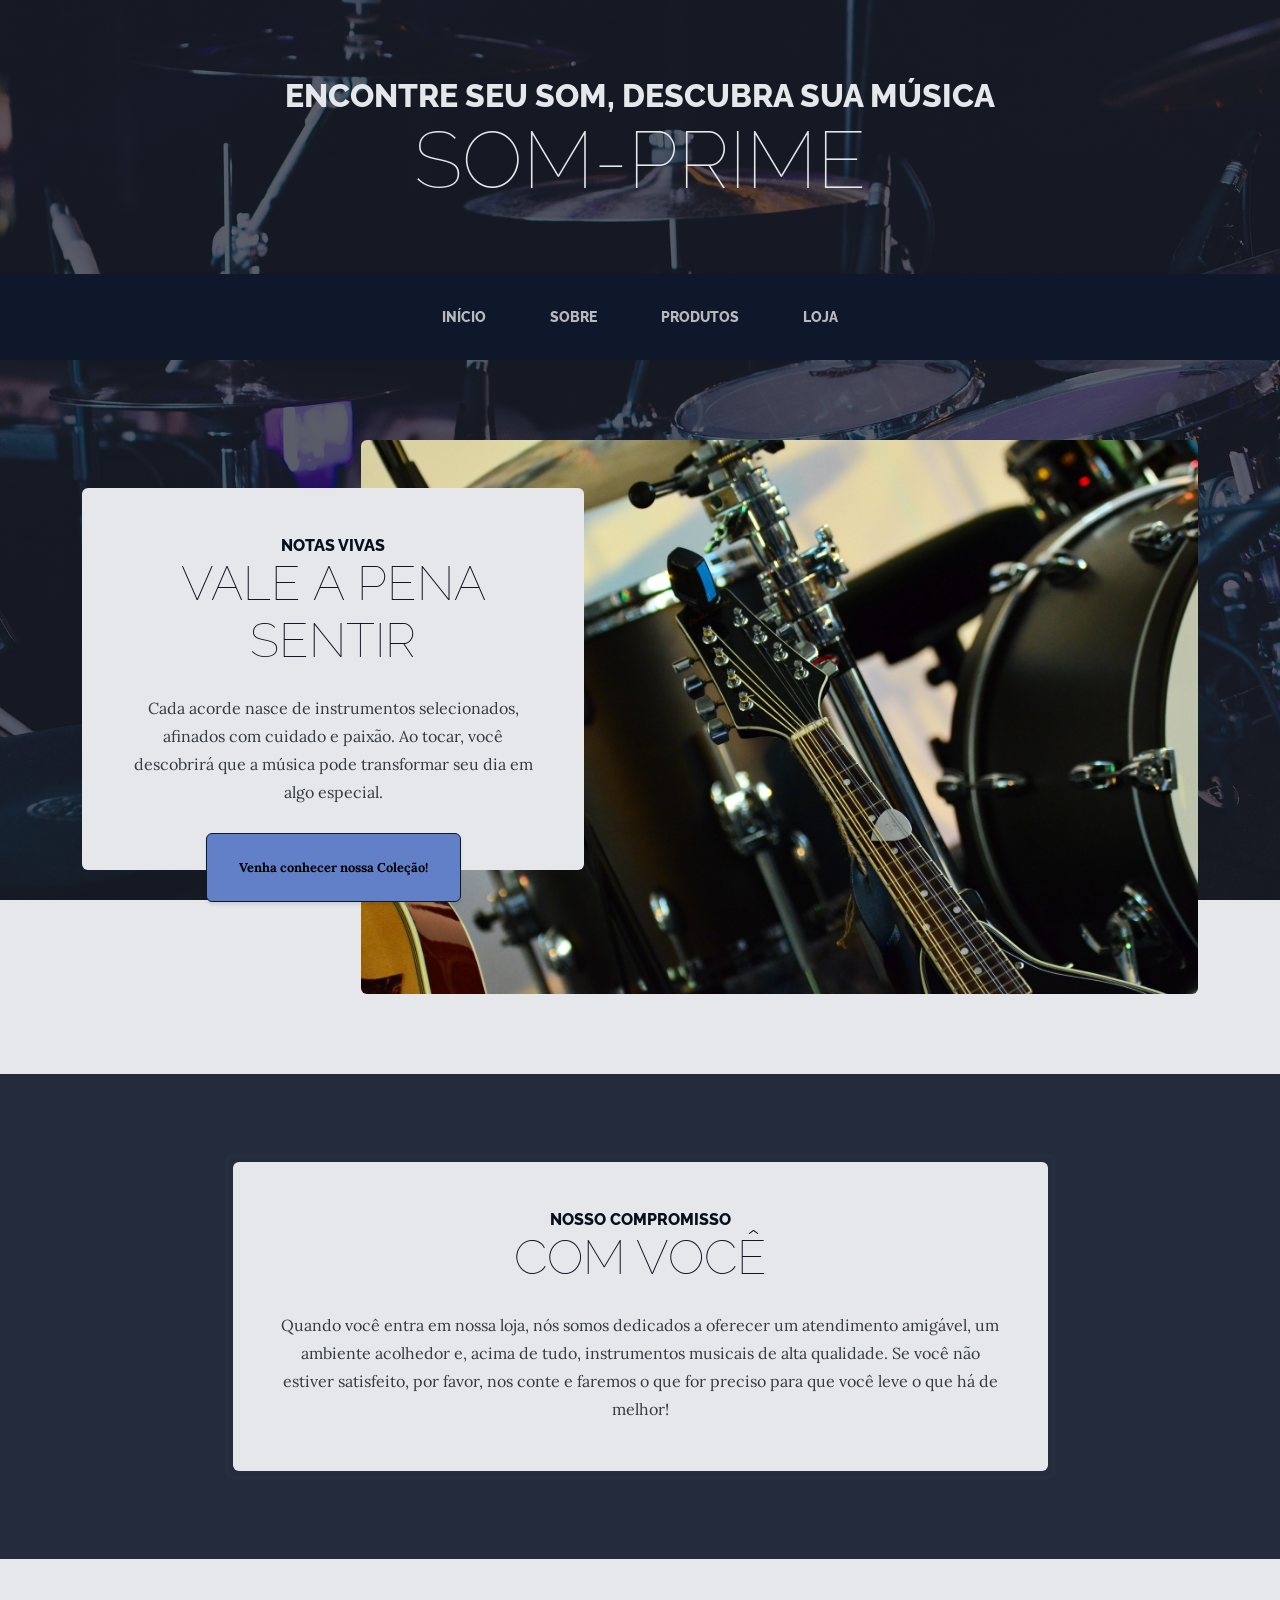
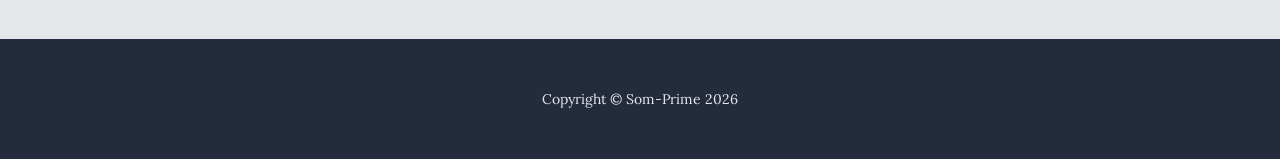
<file: index.html>
<!DOCTYPE html>
<html lang="pt-br">

<head>
    <meta charset="utf-8" />
    <meta name="viewport" content="width=device-width, initial-scale=1, shrink-to-fit=no" />
    <meta name="description"
        content="Encontre seu som na Som-Prime. Oferecemos instrumentos musicais de alta qualidade selecionados com cuidado e paixão para transformar sua música." />
    <meta name="author" content="Som-Prime" />

    <title>Som-Prime</title>
    <link rel="icon" type="image/x-icon" href="assets/favicon.ico" />

    <link
        href="https://fonts.googleapis.com/css?family=Raleway:100,100i,200,200i,300,300i,400,400i,500,500i,600,600i,700,700i,800,800i,900,900i"
        rel="stylesheet" />
    <link href="https://fonts.googleapis.com/css?family=Lora:400,400i,700,700i" rel="stylesheet" />
    <link href="css/styles.css" rel="stylesheet" />
</head>

<body>
    <header>
        <h1 class="site-heading text-center text-faded d-none d-lg-block">
            <span class="site-heading-upper text-primary mb-3">Encontre seu som, descubra sua música</span>
            <span class="site-heading-lower">Som-Prime</span>
        </h1>
    </header>
    <!-- Navigation-->
    <nav class="navbar navbar-expand-lg navbar-dark py-lg-4" id="mainNav">
        <div class="container">
            <a class="navbar-brand text-uppercase fw-bold d-lg-none" href="index.html">Som-Prime</a>
            <button class="navbar-toggler" type="button" data-bs-toggle="collapse"
                data-bs-target="#navbarSupportedContent" aria-controls="navbarSupportedContent" aria-expanded="false"
                aria-label="Toggle navigation"><span class="navbar-toggler-icon"></span></button>
            <div class="collapse navbar-collapse" id="navbarSupportedContent">
                <ul class="navbar-nav mx-auto">
                    <li class="nav-item px-lg-4"><a class="nav-link text-uppercase" href="index.html">Início</a></li>
                    <li class="nav-item px-lg-4"><a class="nav-link text-uppercase" href="about.html">Sobre</a></li>
                    <li class="nav-item px-lg-4"><a class="nav-link text-uppercase" href="products.html">Produtos</a>
                    </li>
                    <li class="nav-item px-lg-4"><a class="nav-link text-uppercase" href="store.html">Loja</a></li>
                </ul>
            </div>
        </div>
    </nav>
    <main>
        <section class="page-section clearfix">
            <div class="container">
                <div class="intro">
                    <img class="intro-img img-fluid mb-3 mb-lg-0 rounded" src="assets/img/intro.jpg" alt="..." />
                    <div class="intro-text left-0 text-center bg-faded p-5 rounded">
                        <h2 class="section-heading mb-4">
                            <span class="section-heading-upper">Notas Vivas</span>
                            <span class="section-heading-lower">Vale a Pena Sentir</span>
                        </h2>
                        <p class="mb-3">Cada acorde nasce de instrumentos selecionados, afinados com cuidado e paixão.
                            Ao tocar, você descobrirá que a música pode transformar seu dia em algo especial.</p>
                        <div class="intro-button mx-auto"><a class="btn btn-primary btn-xl" href="products.html">Venha
                                conhecer nossa Coleção!</a></div>
                    </div>
                </div>
            </div>
        </section>
        <section class="page-section cta">
            <div class="container">
                <div class="row">
                    <div class="col-xl-9 mx-auto">
                        <div class="cta-inner bg-faded text-center rounded">
                            <h2 class="section-heading mb-4">
                                <span class="section-heading-upper">Nosso Compromisso</span>
                                <span class="section-heading-lower">Com Você</span>
                            </h2>
                            <p class="mb-0">Quando você entra em nossa loja, nós somos dedicados a oferecer um
                                atendimento amigável, um ambiente acolhedor e, acima de tudo, instrumentos musicais de
                                alta qualidade. Se você não estiver satisfeito, por favor, nos conte e faremos o que for
                                preciso para que você leve o que há de melhor!</p>
                        </div>
                    </div>
                </div>
            </div>
        </section>
    </main>
    <footer class="footer text-faded text-center py-5">
        <div class="container">
            <p class="m-0 small">Copyright &copy; Som-Prime 2026</p>
        </div>
    </footer>
    <!-- Bootstrap core JS-->
    <script src="https://cdn.jsdelivr.net/npm/bootstrap@5.2.3/dist/js/bootstrap.bundle.min.js"></script>
    <!-- Core theme JS-->
    <script src="js/scripts.js"></script>
</body>

</html>
</file>
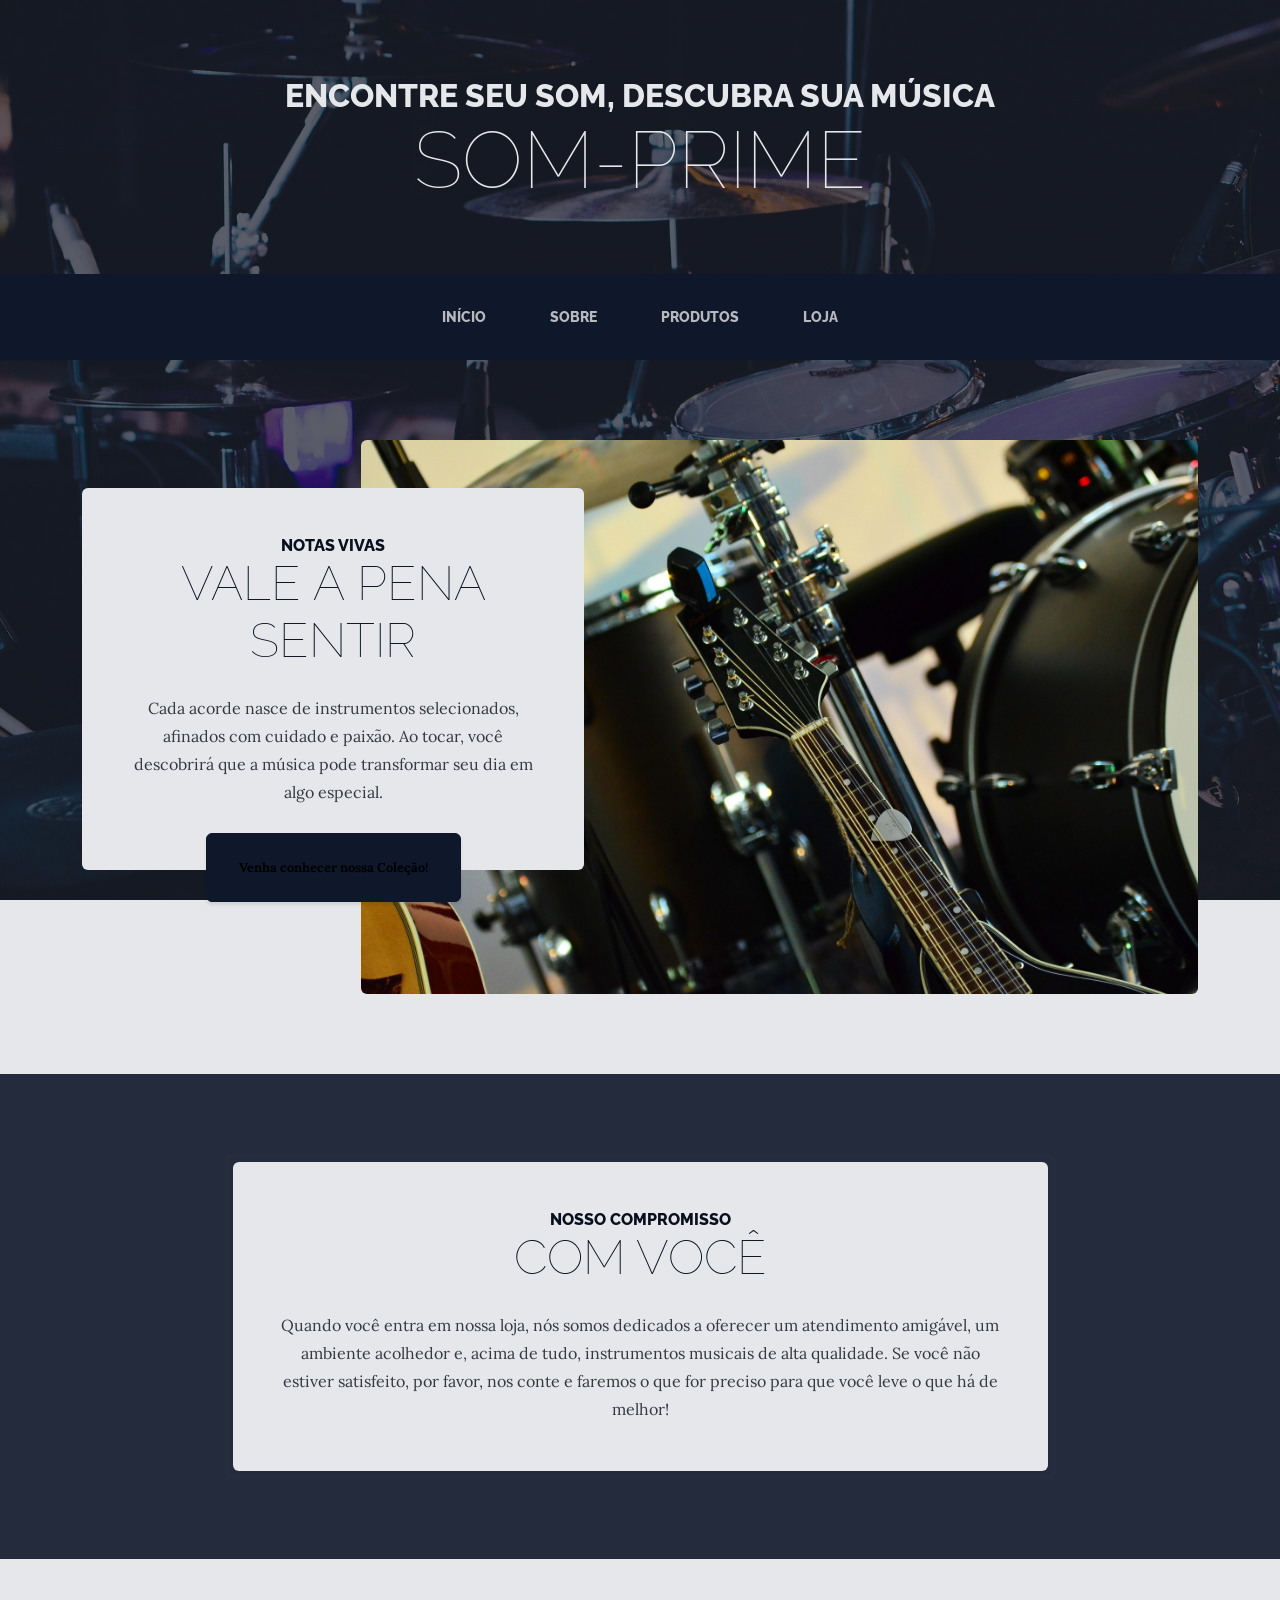
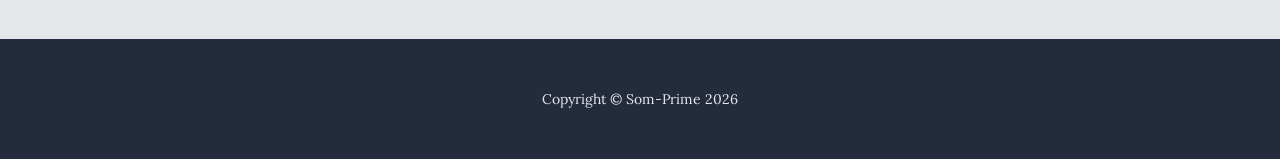
<file: loja instrumentos/startbootstrap-business-casual-gh-pages (1)/startbootstrap-business-casual-gh-pages/index.html>
<!DOCTYPE html>
<html lang="en">
    <head>
        <meta charset="utf-8" />
        <meta name="viewport" content="width=device-width, initial-scale=1, shrink-to-fit=no" />
        <meta name="description" content="" />
        <meta name="author" content="" />
        <title>Som-Prime</title>
        <link rel="icon" type="image/x-icon" href="assets/favicon.ico" />
        <!-- Google fonts-->
        <link href="https://fonts.googleapis.com/css?family=Raleway:100,100i,200,200i,300,300i,400,400i,500,500i,600,600i,700,700i,800,800i,900,900i" rel="stylesheet" />
        <link href="https://fonts.googleapis.com/css?family=Lora:400,400i,700,700i" rel="stylesheet" />
        <!-- Core theme CSS (includes Bootstrap)-->
        <link href="css/styles.css" rel="stylesheet" />
    </head>
    <body>
        <header>
            <h1 class="site-heading text-center text-faded d-none d-lg-block">
                <span class="site-heading-upper text-primary mb-3">Encontre seu som, descubra sua música</span>
                <span class="site-heading-lower">Som-Prime</span>
            </h1>
        </header>
        <!-- Navigation-->
        <nav class="navbar navbar-expand-lg navbar-dark py-lg-4" id="mainNav">
            <div class="container">
                <a class="navbar-brand text-uppercase fw-bold d-lg-none" href="index.html">Som-Prime</a>
                <button class="navbar-toggler" type="button" data-bs-toggle="collapse" data-bs-target="#navbarSupportedContent" aria-controls="navbarSupportedContent" aria-expanded="false" aria-label="Toggle navigation"><span class="navbar-toggler-icon"></span></button>
                <div class="collapse navbar-collapse" id="navbarSupportedContent">
                    <ul class="navbar-nav mx-auto">
                        <li class="nav-item px-lg-4"><a class="nav-link text-uppercase" href="index.html">Início</a></li>
                        <li class="nav-item px-lg-4"><a class="nav-link text-uppercase" href="about.html">Sobre</a></li>
                        <li class="nav-item px-lg-4"><a class="nav-link text-uppercase" href="products.html">Produtos</a></li>
                        <li class="nav-item px-lg-4"><a class="nav-link text-uppercase" href="store.html">Loja</a></li>
                    </ul>
                </div>
            </div>
        </nav>
        <section class="page-section clearfix">
            <div class="container">
                <div class="intro">
                    <img class="intro-img img-fluid mb-3 mb-lg-0 rounded" src="assets/img/intro.jpg" alt="..." />
                    <div class="intro-text left-0 text-center bg-faded p-5 rounded">
                        <h2 class="section-heading mb-4">
                            <span class="section-heading-upper">Notas Vivas</span>
                            <span class="section-heading-lower">Vale a Pena Sentir</span>
                        </h2>
                        <p class="mb-3">Cada acorde nasce de instrumentos selecionados, afinados com cuidado e paixão. Ao tocar, você descobrirá que a música pode transformar seu dia em algo especial.</p>
                        <div class="intro-button mx-auto"><a class="btn btn-primary btn-xl" href="products.html">Venha conhecer nossa Coleção!</a></div>
                    </div>
                </div>
            </div>
        </section>
        <section class="page-section cta">
            <div class="container">
                <div class="row">
                    <div class="col-xl-9 mx-auto">
                        <div class="cta-inner bg-faded text-center rounded">
                            <h2 class="section-heading mb-4">
                                <span class="section-heading-upper">Nosso Compromisso</span>
                                <span class="section-heading-lower">Com Você</span>
                            </h2>
                            <p class="mb-0">Quando você entra em nossa loja, nós somos dedicados a oferecer um atendimento amigável, um ambiente acolhedor e, acima de tudo, instrumentos musicais de alta qualidade. Se você não estiver satisfeito, por favor, nos conte e faremos o que for preciso para que você leve o que há de melhor!</p>
                        </div>
                    </div>
                </div>
            </div>
        </section>
        <footer class="footer text-faded text-center py-5">
            <div class="container"><p class="m-0 small">Copyright &copy; Som-Prime 2026</p></div>
        </footer>
        <!-- Bootstrap core JS-->
        <script src="https://cdn.jsdelivr.net/npm/bootstrap@5.2.3/dist/js/bootstrap.bundle.min.js"></script>
        <!-- Core theme JS-->
        <script src="js/scripts.js"></script>
    </body>
</html>
</file>
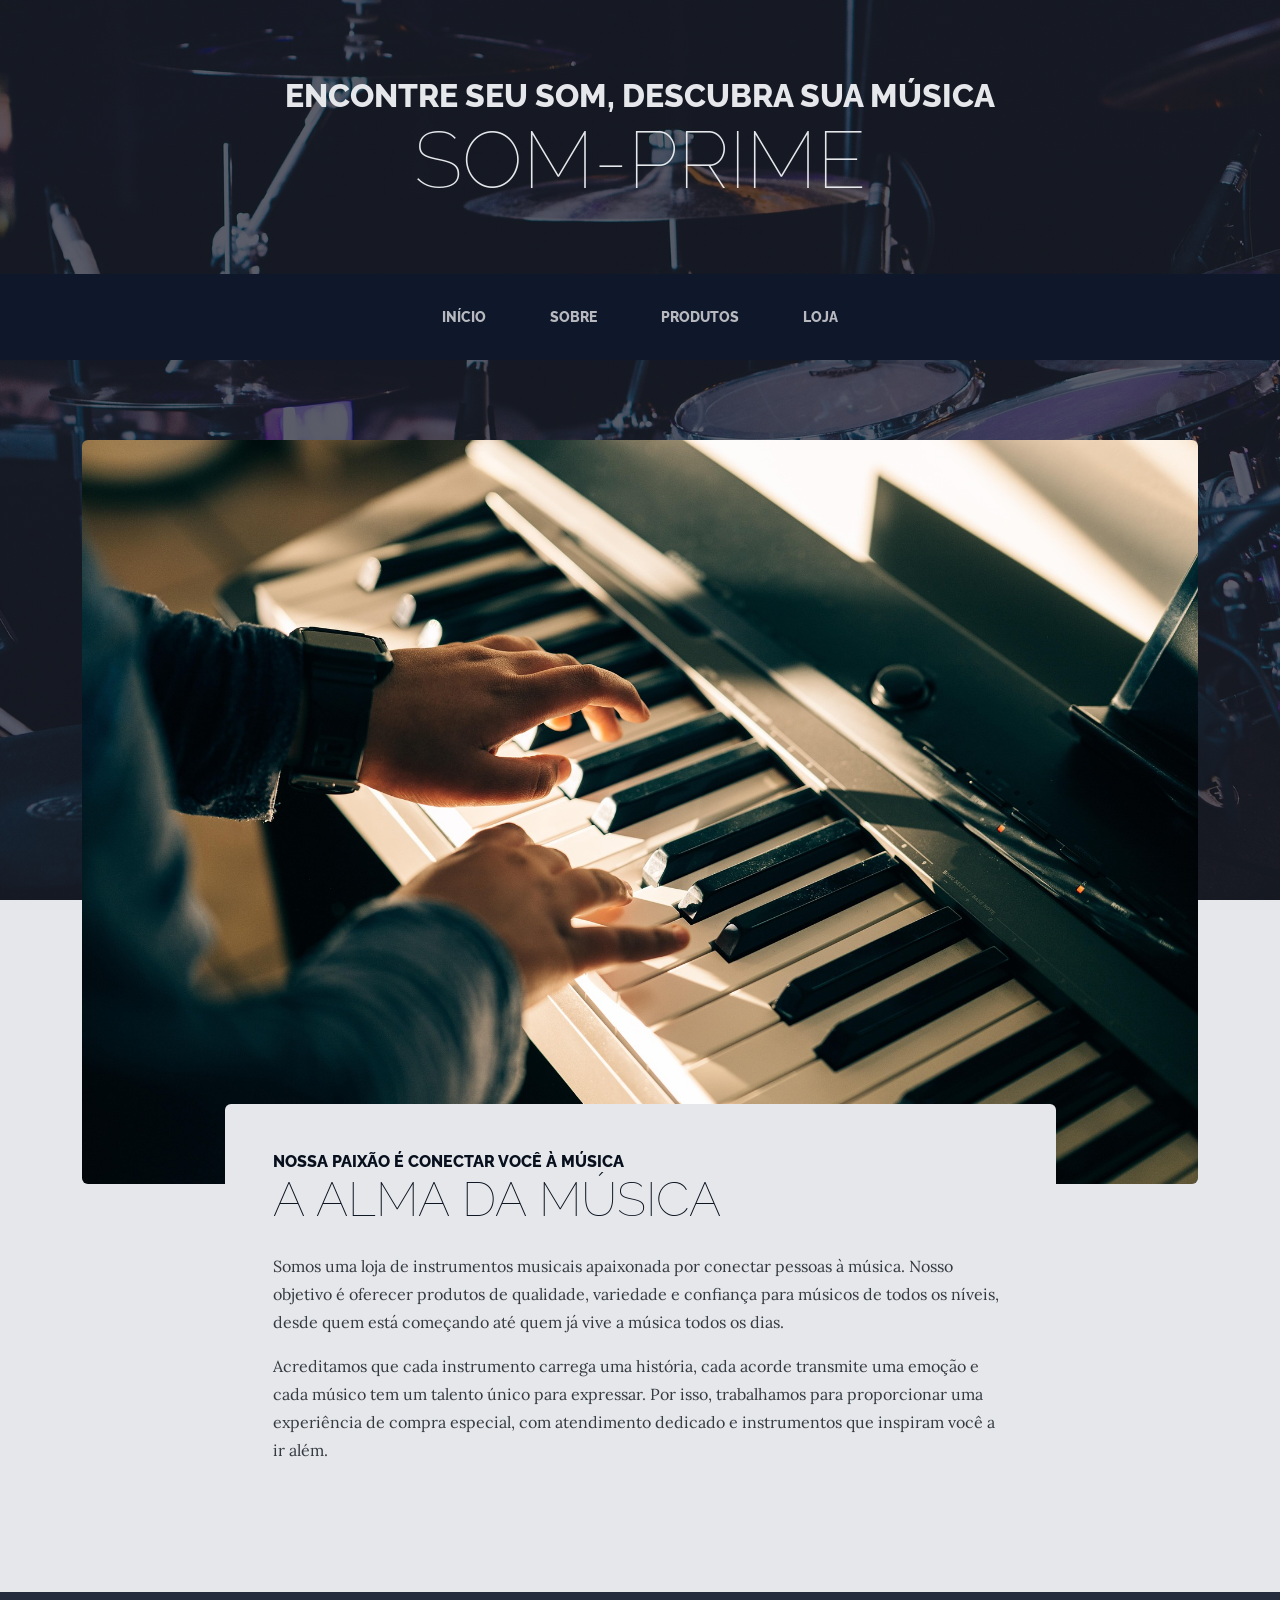
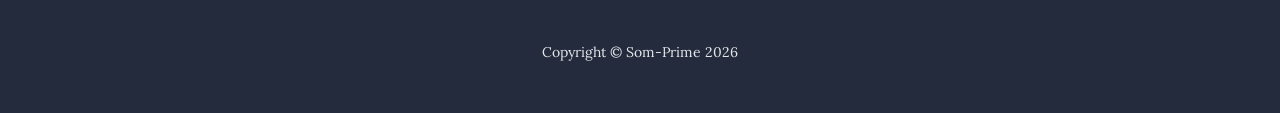
<file: about.html>
<!DOCTYPE html>
<html lang="en">

<head>
    <meta charset="utf-8" />
    <meta name="viewport" content="width=device-width, initial-scale=1, shrink-to-fit=no" />
    <meta name="description" content="Conheça a Som-Prime, uma loja de instrumentos musicais apaixonada por conectar pessoas à música. Oferecemos produtos de qualidade para músicos de todos os níveis." />
    <meta name="author" content="" />
    <title>Sobre.Som-Prime</title>
    <link rel="icon" type="image/x-icon" href="assets/favicon.ico" />
    <!-- Google fonts-->
    <link
        href="https://fonts.googleapis.com/css?family=Raleway:100,100i,200,200i,300,300i,400,400i,500,500i,600,600i,700,700i,800,800i,900,900i"
        rel="stylesheet" />
    <link href="https://fonts.googleapis.com/css?family=Lora:400,400i,700,700i" rel="stylesheet" />
    <!-- Core theme CSS (includes Bootstrap)-->
    <link href="css/styles.css" rel="stylesheet" />
</head>

<body>
    <header>
        <h1 class="site-heading text-center text-faded d-none d-lg-block">
            <span class="site-heading-upper text-primary mb-3">Encontre seu som, descubra sua música</span>
            <span class="site-heading-lower">Som-Prime</span>
        </h1>
    </header>
    <!-- Navigation-->
    <nav class="navbar navbar-expand-lg navbar-dark py-lg-4" id="mainNav">
        <div class="container">
            <a class="navbar-brand text-uppercase fw-bold d-lg-none" href="index.html">Som-Prime</a>
            <button class="navbar-toggler" type="button" data-bs-toggle="collapse"
                data-bs-target="#navbarSupportedContent" aria-controls="navbarSupportedContent" aria-expanded="false"
                aria-label="Toggle navigation"><span class="navbar-toggler-icon"></span></button>
            <div class="collapse navbar-collapse" id="navbarSupportedContent">
                <ul class="navbar-nav mx-auto">
                    <li class="nav-item px-lg-4"><a class="nav-link text-uppercase" href="index.html">Início</a></li>
                    <li class="nav-item px-lg-4"><a class="nav-link text-uppercase" href="about.html">Sobre</a></li>
                    <li class="nav-item px-lg-4"><a class="nav-link text-uppercase" href="products.html">Produtos</a>
                    </li>
                    <li class="nav-item px-lg-4"><a class="nav-link text-uppercase" href="store.html">Loja</a></li>
                </ul>
            </div>
        </div>
    </nav>
    <main>
        <section class="page-section about-heading">
            <div class="container">
                <img class="img-fluid rounded about-heading-img mb-3 mb-lg-0" src="assets/img/about.jpg" alt="..." />
                <div class="about-heading-content">
                    <div class="row">
                        <div class="col-xl-9 col-lg-10 mx-auto">
                            <div class="bg-faded rounded p-5">
                                <h2 class="section-heading mb-4">
                                    <span class="section-heading-upper">Nossa paixão é conectar você à Música</span>
                                    <span class="section-heading-lower">A Alma da Música</span>
                                </h2>
                                <p>Somos uma loja de instrumentos musicais apaixonada por conectar pessoas à música. Nosso
                                    objetivo é oferecer produtos de qualidade, variedade e confiança para músicos de todos
                                    os níveis, desde quem está começando até quem já vive a música todos os dias.</p>
                                <p class="mb-0">
                                    Acreditamos que cada instrumento carrega uma história, cada acorde transmite uma emoção
                                    e cada músico tem um talento único para expressar. Por isso, trabalhamos para
                                    proporcionar uma experiência de compra especial, com atendimento dedicado e instrumentos
                                    que inspiram você a ir além.
                                </p>
                            </div>
                        </div>
                    </div>
                </div>
            </div>
        </section>
    </main>
    <footer class="footer text-faded text-center py-5">
        <div class="container">
            <p class="m-0 small">Copyright &copy; Som-Prime 2026</p>
        </div>
    </footer>
    <!-- Bootstrap core JS-->
    <script src="https://cdn.jsdelivr.net/npm/bootstrap@5.2.3/dist/js/bootstrap.bundle.min.js"></script>
    <!-- Core theme JS-->
    <script src="js/scripts.js"></script>
</body>

</html>
</file>
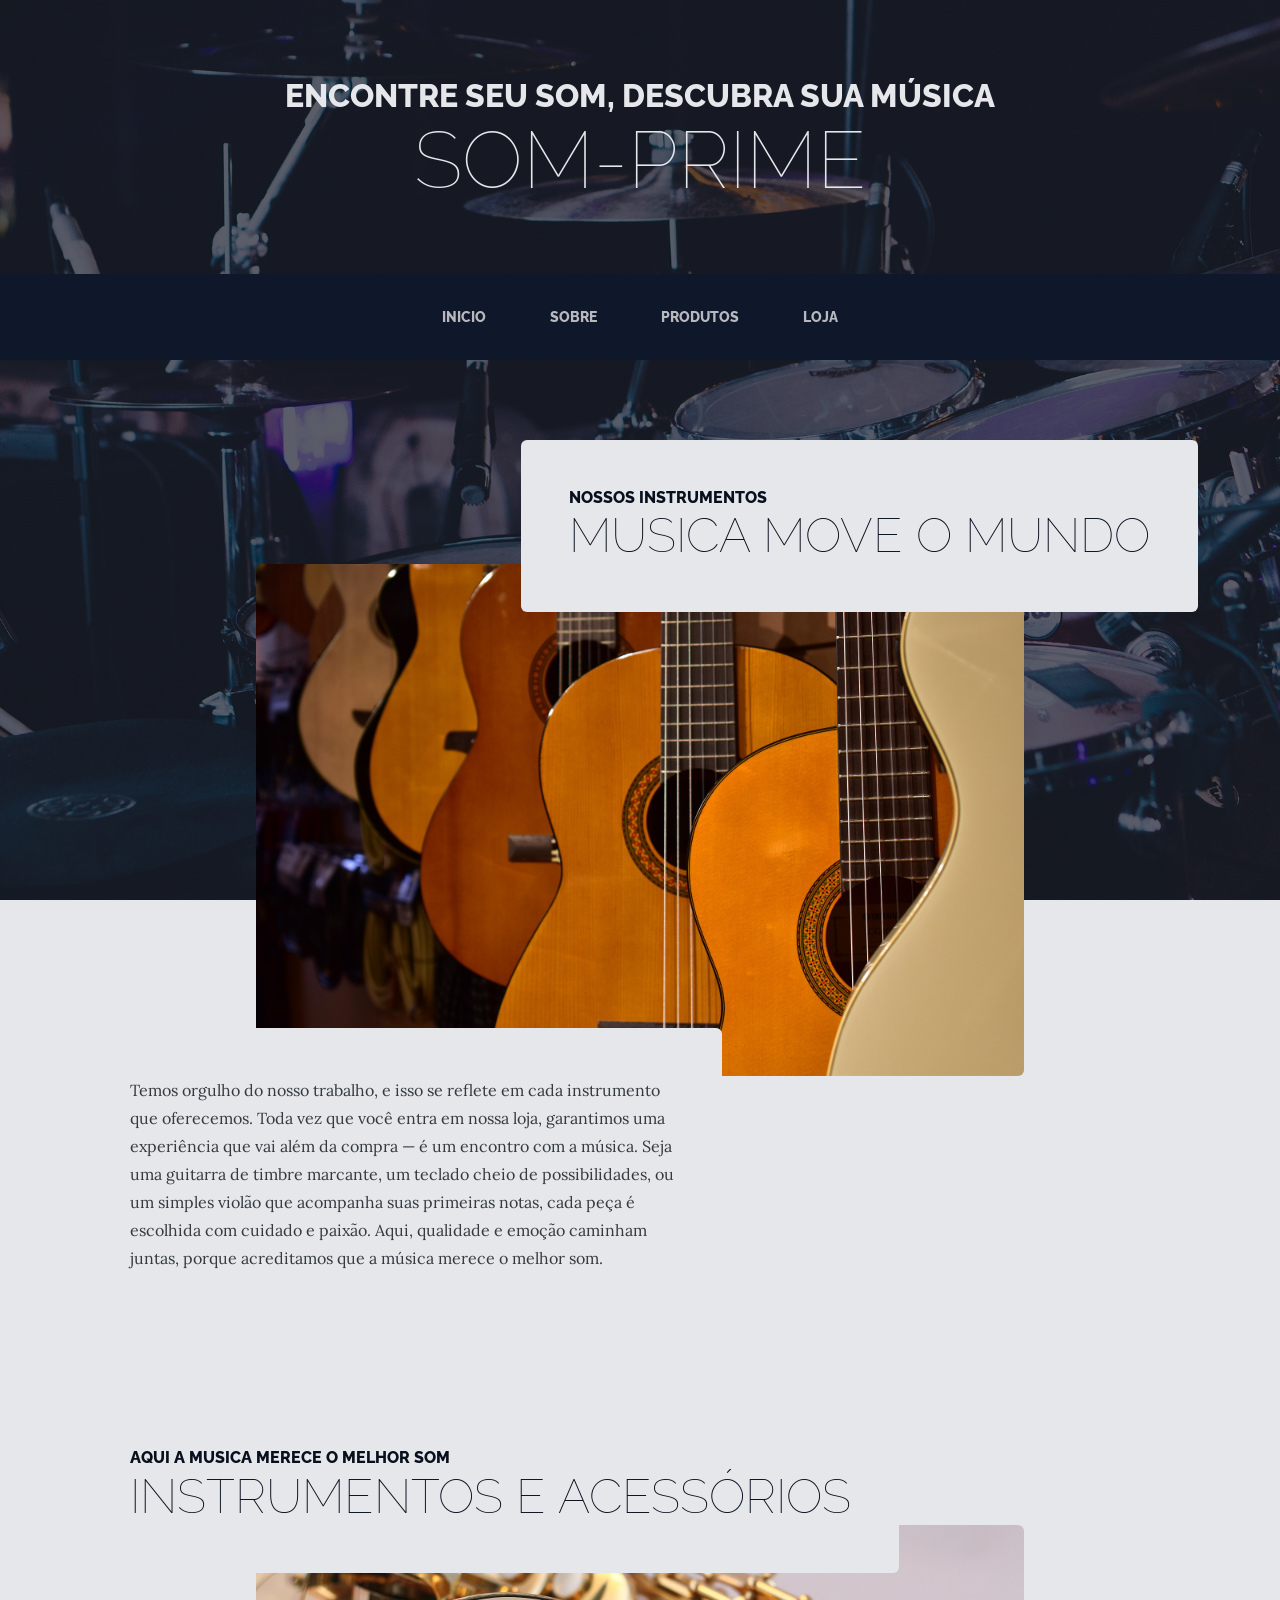
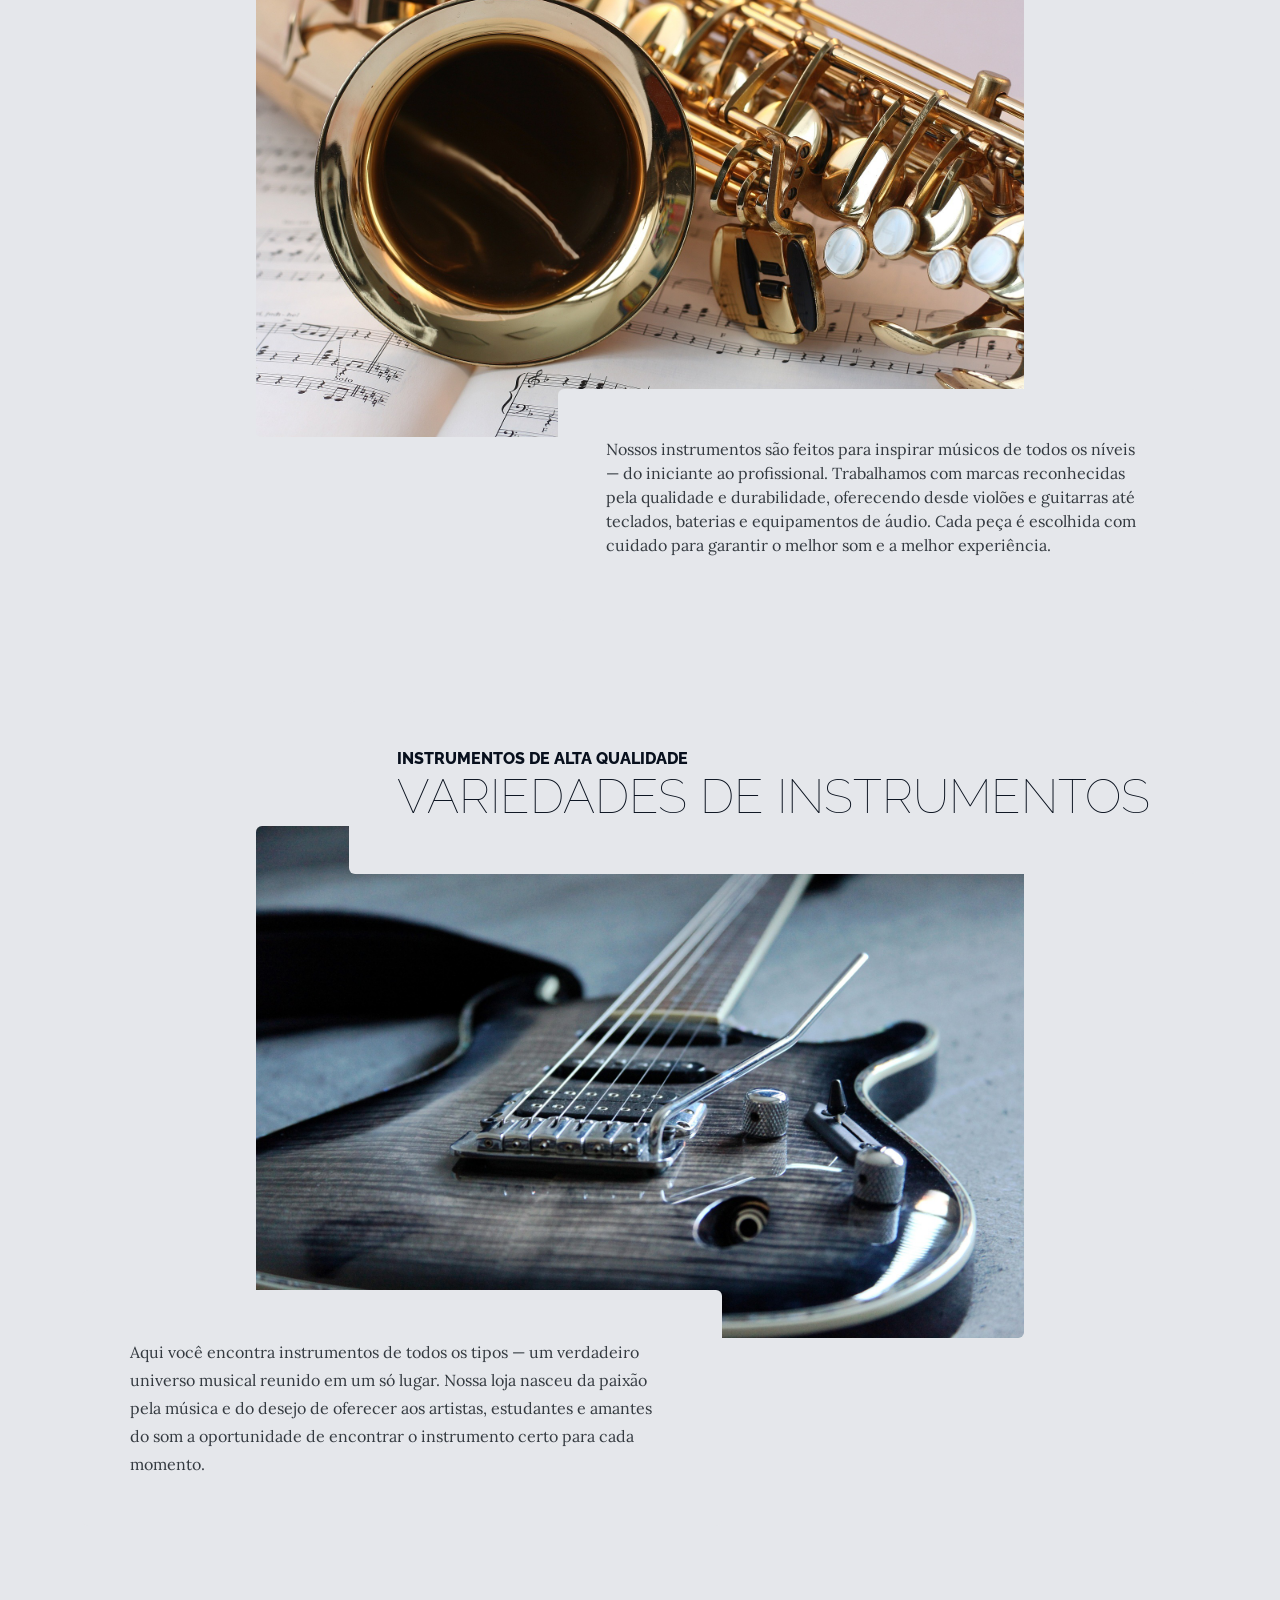
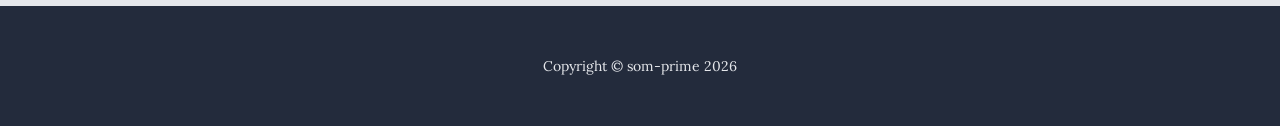
<file: products.html>
<!DOCTYPE html>
<html lang="en">
    <head>
        <meta charset="utf-8" />
        <meta name="viewport" content="width=device-width, initial-scale=1, shrink-to-fit=no" />
        <meta name="description" content="melhor loja de som do mundo" />
        <meta name="author" content="" />
        <title>som-prime</title>
        <link rel="icon" type="image/x-icon" href="assets/favicon.ico" />
        <!-- Google fonts-->
        <link href="https://fonts.googleapis.com/css?family=Raleway:100,100i,200,200i,300,300i,400,400i,500,500i,600,600i,700,700i,800,800i,900,900i" rel="stylesheet" />
        <link href="https://fonts.googleapis.com/css?family=Lora:400,400i,700,700i" rel="stylesheet" />
        <!-- Core theme CSS (includes Bootstrap)-->
        <link href="css/styles.css" rel="stylesheet" />
    </head>
    <body>
        <header>
            <h1 class="site-heading text-center text-faded d-none d-lg-block">
                <span class="site-heading-upper text-primary mb-3">Encontre seu som, descubra sua música</span>
                <span class="site-heading-lower">som-prime</span>
            </h1>
        </header>
        <!-- Navigation-->
        <nav class="navbar navbar-expand-lg navbar-dark py-lg-4" id="mainNav">
            <div class="container">
                <a class="navbar-brand text-uppercase fw-bold d-lg-none" href="index.html">som-prime</a>
                <button class="navbar-toggler" type="button" data-bs-toggle="collapse" data-bs-target="#navbarSupportedContent" aria-controls="navbarSupportedContent" aria-expanded="false" aria-label="Toggle navigation"><span class="navbar-toggler-icon"></span></button>
                <div class="collapse navbar-collapse" id="navbarSupportedContent">
                    <ul class="navbar-nav mx-auto">
                        <li class="nav-item px-lg-4"><a class="nav-link text-uppercase" href="index.html">inicio</a></li>
                        <li class="nav-item px-lg-4"><a class="nav-link text-uppercase" href="about.html">Sobre</a></li>
                        <li class="nav-item px-lg-4"><a class="nav-link text-uppercase" href="products.html">Produtos</a></li>
                        <li class="nav-item px-lg-4"><a class="nav-link text-uppercase" href="store.html">Loja</a></li>
                    </ul>
                </div>
            </div>
        </nav>
        <main>
        <section class="page-section">
            <div class="container">
                <div class="product-item">
                    <div class="product-item-title d-flex">
                        <div class="bg-faded p-5 d-flex ms-auto rounded">
                            <h2 class="section-heading mb-0">
                                <span class="section-heading-upper">nossos instrumentos</span>
                                <span class="section-heading-lower">musica move o mundo</span>
                            </h2>
                        </div>
                    </div>
                    <img class="product-item-img mx-auto d-flex rounded img-fluid mb-3 mb-lg-0" src="assets/img/products-01.jpg" alt="..." />
                    <div class="product-item-description d-flex me-auto">
                        <div class="bg-faded p-5 rounded"><p class="mb-0">Temos orgulho do nosso trabalho, e isso se reflete em cada instrumento que oferecemos.
Toda vez que você entra em nossa loja, garantimos uma experiência que vai além da compra — é um encontro com a música.
Seja uma guitarra de timbre marcante, um teclado cheio de possibilidades, ou um simples violão que acompanha suas primeiras notas, cada peça é escolhida com cuidado e paixão.
Aqui, qualidade e emoção caminham juntas, porque acreditamos que a música merece o melhor som.
                </div>
            </div>
        </section>
        <section class="page-section">
            <div class="container">
                <div class="product-item">
                    <div class="product-item-title d-flex">
                        <div class="bg-faded p-5 d-flex me-auto rounded">
                            <h2 class="section-heading mb-0">
                                <span class="section-heading-upper">aqui a musica merece o melhor som</span>
                                <span class="section-heading-lower">instrumentos e acessórios</span>
                            </h2>
                        </div>
                    </div>
                    <img class="product-item-img mx-auto d-flex rounded img-fluid mb-3 mb-lg-0" src="assets/img/products-02.jpg" alt="..." />
                    <div class="product-item-description d-flex ms-auto">
                        <div class="bg-faded p-5 rounded"><p class="mb-0"></p>Nossos instrumentos são feitos para inspirar músicos de todos os níveis — do iniciante ao profissional. Trabalhamos com marcas reconhecidas pela qualidade e durabilidade, oferecendo desde violões e guitarras até teclados, baterias e equipamentos de áudio. Cada peça é escolhida com cuidado para garantir o melhor som e a melhor experiência.</p></div>
                    </div>
                </div>
            </div>
        </section>
        <main>
        <section class="page-section">
            <div class="container">
                <div class="product-item">
                    <div class="product-item-title d-flex">
                        <div class="bg-faded p-5 d-flex ms-auto rounded">
                            <h2 class="section-heading mb-0">
                                <span class="section-heading-upper">instrumentos de alta qualidade</span>
                                <span class="section-heading-lower">variedades de instrumentos</span>
                            </h2>
                        </div>
                    </div>
                    <img class="product-item-img mx-auto d-flex rounded img-fluid mb-3 mb-lg-0" src="assets/img/products-03.jpg" alt="..." />
                    <div class="product-item-description d-flex me-auto">
                        <div class="bg-faded p-5 rounded"><p class="mb-0">Aqui você encontra instrumentos de todos os tipos — um verdadeiro universo musical reunido em um só lugar. Nossa loja nasceu da paixão pela música e do desejo de oferecer aos artistas, estudantes e amantes do som a oportunidade de encontrar o instrumento certo para cada momento.
                </div>
            </div>
        </section>
        <footer class="footer text-faded text-center py-5">
            <div class="container"><p class="m-0 small">Copyright &copy; som-prime 2026</p></div>
        </footer>
        <!-- Bootstrap core JS-->
        <script src="https://cdn.jsdelivr.net/npm/bootstrap@5.2.3/dist/js/bootstrap.bundle.min.js"></script>
        <!-- Core theme JS-->
        <script src="js/scripts.js"></script>
    </body>
</html>
</file>
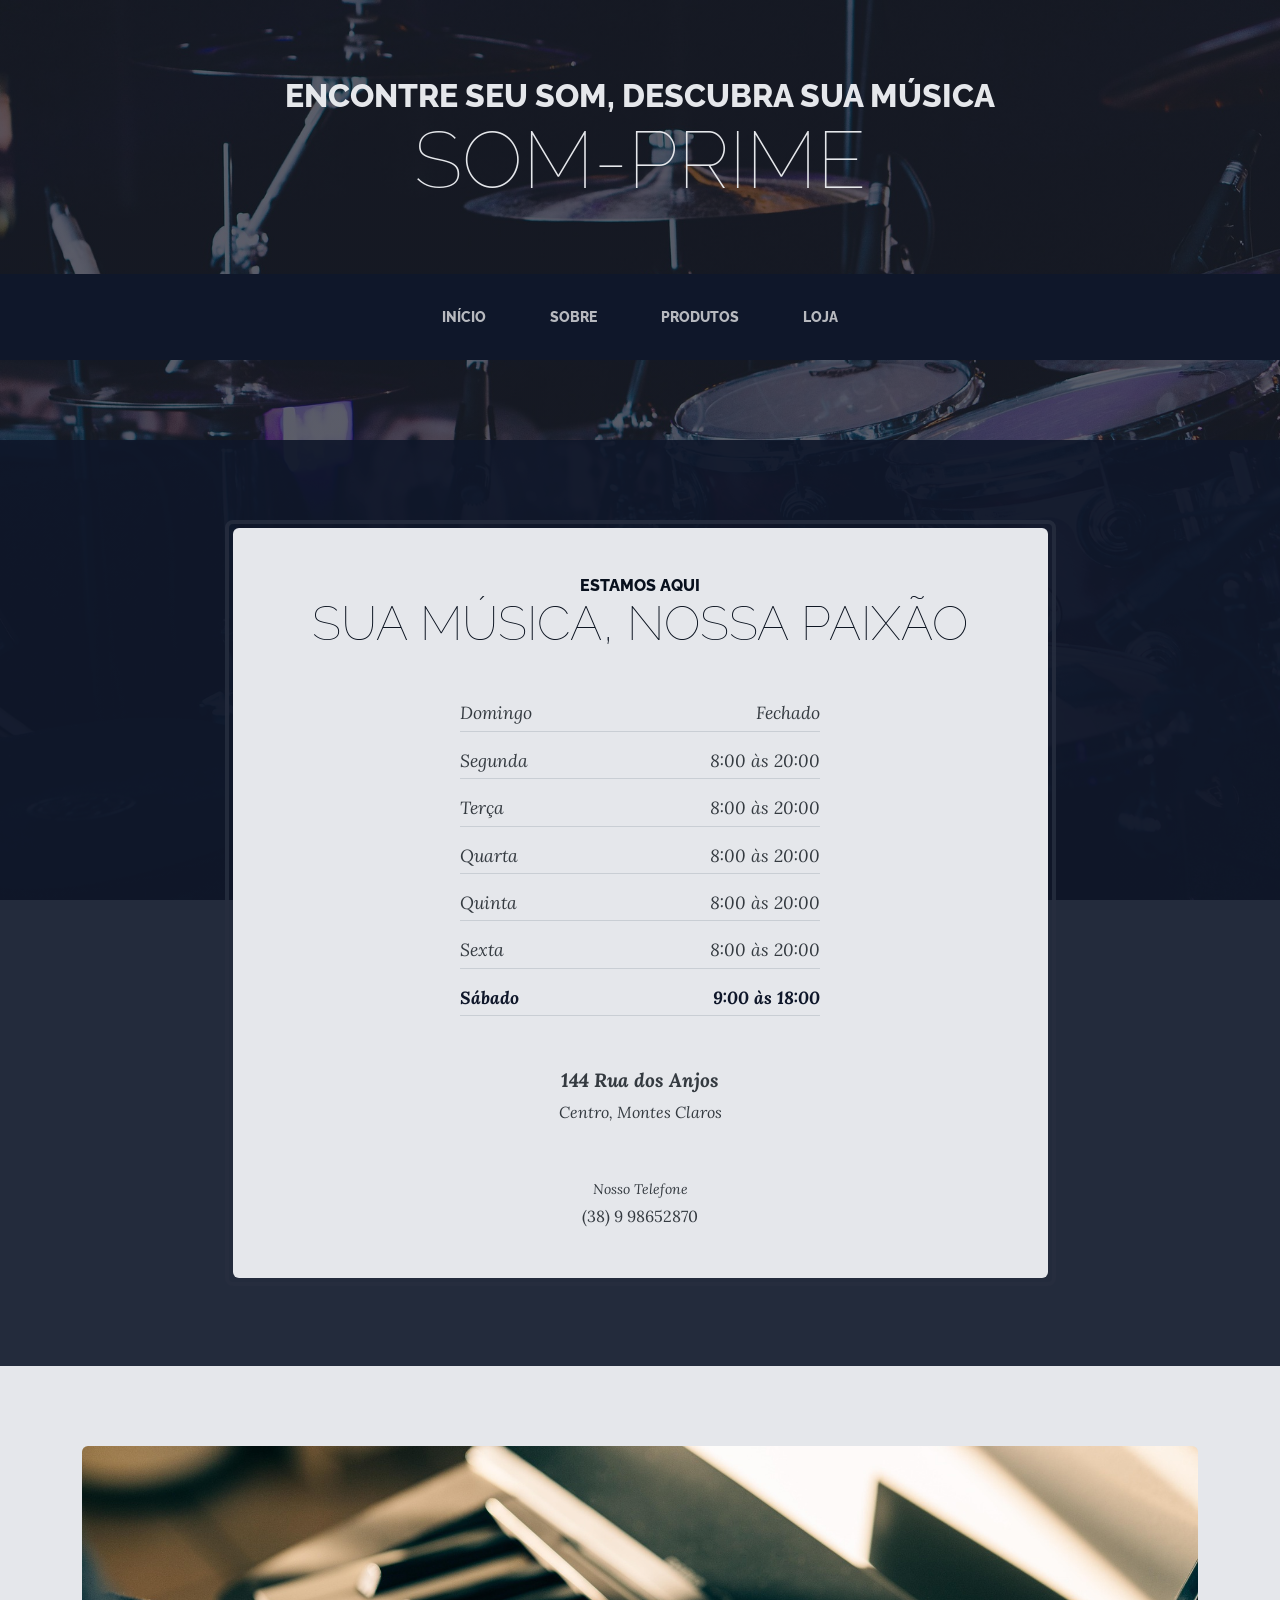
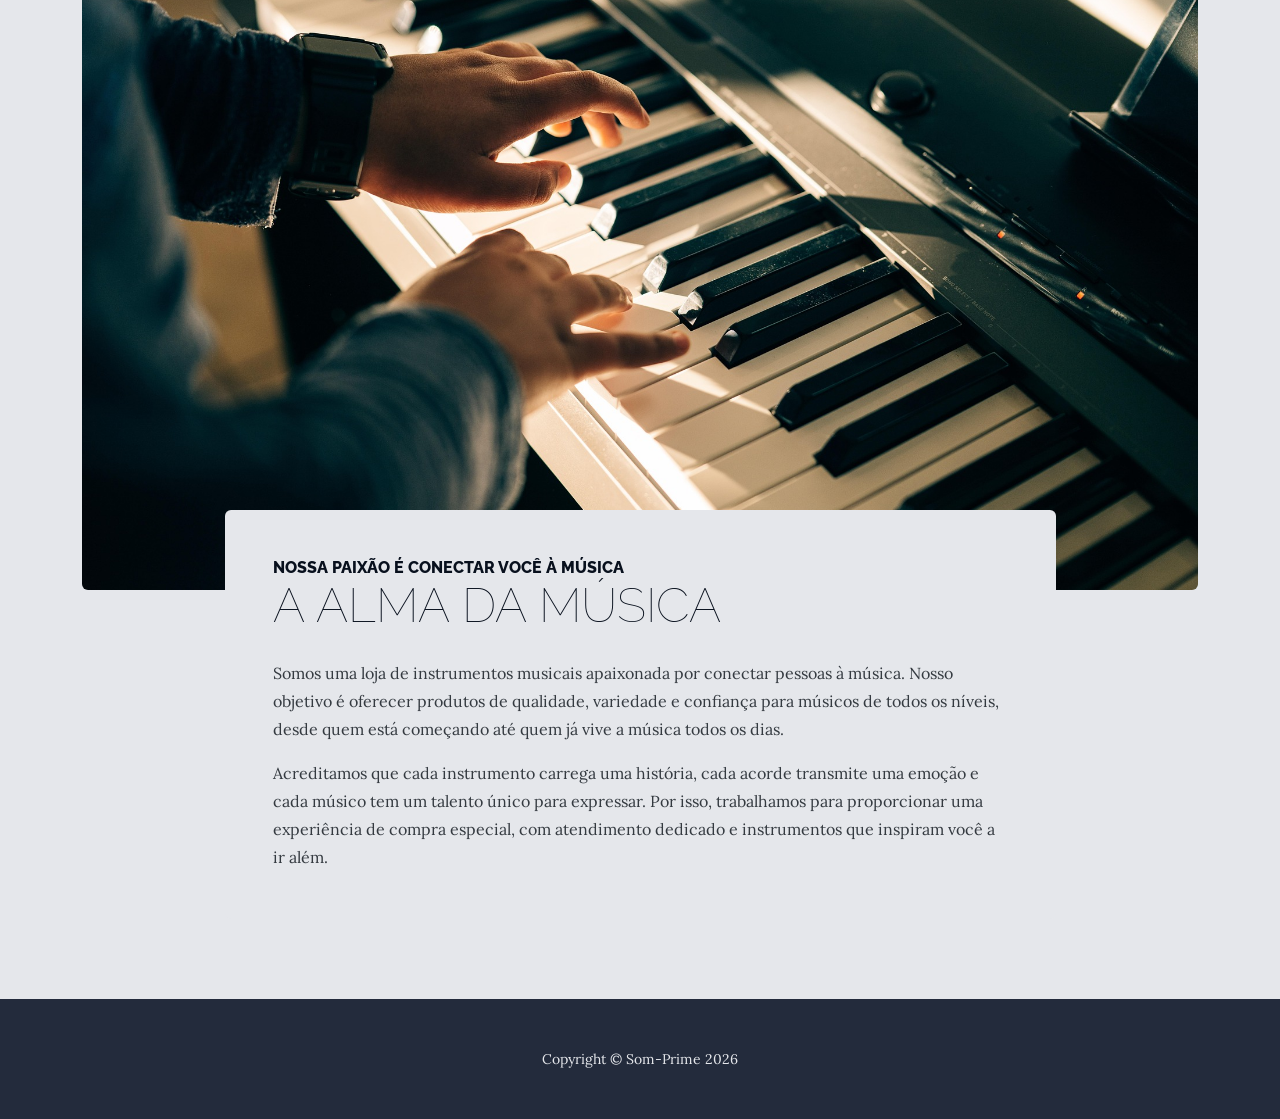
<file: store.html>
<!DOCTYPE html>
<html lang="en">
    <head>
        <meta charset="utf-8" />
        <meta name="viewport" content="width=device-width, initial-scale=1, shrink-to-fit=no" />
        <meta name="description" content="Encontre a melhor loja de instrumentos musicais com uma ampla seleção de produtos de qualidade para músicos de todos os níveis." />
        <meta name="author" content="" />
        <title>Business Casual - Start Bootstrap Theme</title>
        <link rel="icon" type="image/x-icon" href="assets/favicon.ico" />
        <!-- Google fonts-->
        <link href="https://fonts.googleapis.com/css?family=Raleway:100,100i,200,200i,300,300i,400,400i,500,500i,600,600i,700,700i,800,800i,900,900i" rel="stylesheet" />
        <link href="https://fonts.googleapis.com/css?family=Lora:400,400i,700,700i" rel="stylesheet" />
        <!-- Core theme CSS (includes Bootstrap)-->
        <link href="css/styles.css" rel="stylesheet" />
    </head>
    <body>
        <header>
            <h1 class="site-heading text-center text-faded d-none d-lg-block">
                <span class="site-heading-upper text-primary mb-3">Encontre seu som, descubra sua música</span>
                <span class="site-heading-lower">Som-Prime</span>
            </h1>
        </header>
        <!-- Navigation-->
        <nav class="navbar navbar-expand-lg navbar-dark py-lg-4" id="mainNav">
            <div class="container">
                <a class="navbar-brand text-uppercase fw-bold d-lg-none" href="index.html">Som-Prime</a>
                <button class="navbar-toggler" type="button" data-bs-toggle="collapse" data-bs-target="#navbarSupportedContent" aria-controls="navbarSupportedContent" aria-expanded="false" aria-label="Toggle navigation"><span class="navbar-toggler-icon"></span></button>
                <div class="collapse navbar-collapse" id="navbarSupportedContent">
                    <ul class="navbar-nav mx-auto">
                        <li class="nav-item px-lg-4"><a class="nav-link text-uppercase" href="index.html">Início</a></li>
                        <li class="nav-item px-lg-4"><a class="nav-link text-uppercase" href="about.html">Sobre</a></li>
                        <li class="nav-item px-lg-4"><a class="nav-link text-uppercase" href="products.html">Produtos</a></li>
                        <li class="nav-item px-lg-4"><a class="nav-link text-uppercase" href="store.html">Loja</a></li>
                    </ul>
                </div>
            </div>
        </nav>
        <main>
        <section class="page-section cta">
            <div class="container">
                <div class="row">
                    <div class="col-xl-9 mx-auto">
                        <div class="cta-inner bg-faded text-center rounded">
                            <h2 class="section-heading mb-5">
                                <span class="section-heading-upper">Estamos Aqui</span>
                                <span class="section-heading-lower">Sua Música, Nossa Paixão</span>
                            </h2>
                            <ul class="list-unstyled list-hours mb-5 text-left mx-auto">
                                <li class="list-unstyled-item list-hours-item d-flex">
                                    Domingo
                                    <span class="ms-auto">Fechado</span>
                                </li>
                                <li class="list-unstyled-item list-hours-item d-flex">
                                    Segunda
                                    <span class="ms-auto">8:00 às 20:00</span>
                                </li>
                                <li class="list-unstyled-item list-hours-item d-flex">
                                    Terça
                                    <span class="ms-auto">8:00 às 20:00</span>
                                </li>
                                <li class="list-unstyled-item list-hours-item d-flex">
                                    Quarta
                                    <span class="ms-auto">8:00 às 20:00</span>
                                </li>
                                <li class="list-unstyled-item list-hours-item d-flex">
                                    Quinta
                                    <span class="ms-auto">8:00 às 20:00</span>
                                </li>
                                <li class="list-unstyled-item list-hours-item d-flex">
                                    Sexta
                                    <span class="ms-auto">8:00 às 20:00</span>
                                </li>
                                <li class="list-unstyled-item list-hours-item d-flex">
                                    Sábado
                                    <span class="ms-auto">9:00 às 18:00</span>
                                </li>
                            </ul>
                            <p class="address mb-5">
                                <em>
                                    <strong>144 Rua dos Anjos</strong>
                                    <br/>
                                    Centro, Montes Claros
                                </em>
                            </p>
                            <p class="mb-0">
                                <small><em>Nosso Telefone</em></small>
                                <br />
                                (38) 9 98652870
                            </p>
                        </div>
                    </div>
                </div>
            </div>
        </section>
        <main>
        <section class="page-section about-heading">
            <div class="container">
                <img class="img-fluid rounded about-heading-img mb-3 mb-lg-0" src="assets/img/about.jpg" alt="..." />
                <div class="about-heading-content">
                    <div class="row">
                        <div class="col-xl-9 col-lg-10 mx-auto">
                            <div class="bg-faded rounded p-5">
                                <h2 class="section-heading mb-4">
                                    <span class="section-heading-upper">Nossa paixão é conectar você à Música</span>
                                    <span class="section-heading-lower">A Alma da Música</span>
                                </h2>
                                <p>Somos uma loja de instrumentos musicais apaixonada por conectar pessoas à música. Nosso objetivo é oferecer produtos de qualidade, variedade e confiança para músicos de todos os níveis, desde quem está começando até quem já vive a música todos os dias.</p>
                                <p class="mb-0">
                                    Acreditamos que cada instrumento carrega uma história, cada acorde transmite uma emoção e cada músico tem um talento único para expressar. Por isso, trabalhamos para proporcionar uma experiência de compra especial, com atendimento dedicado e instrumentos que inspiram você a ir além.
                            </div>
                        </div>
                    </div>
                </div>
            </div>
        </section>
        <footer class="footer text-faded text-center py-5">
            <div class="container"><p class="m-0 small">Copyright &copy; Som-Prime 2026</p></div>
        </footer>
        <!-- Bootstrap core JS-->
        <script src="https://cdn.jsdelivr.net/npm/bootstrap@5.2.3/dist/js/bootstrap.bundle.min.js"></script>
        <!-- Core theme JS-->
        <script src="js/scripts.js"></script>
    </body>
</html>
</file>
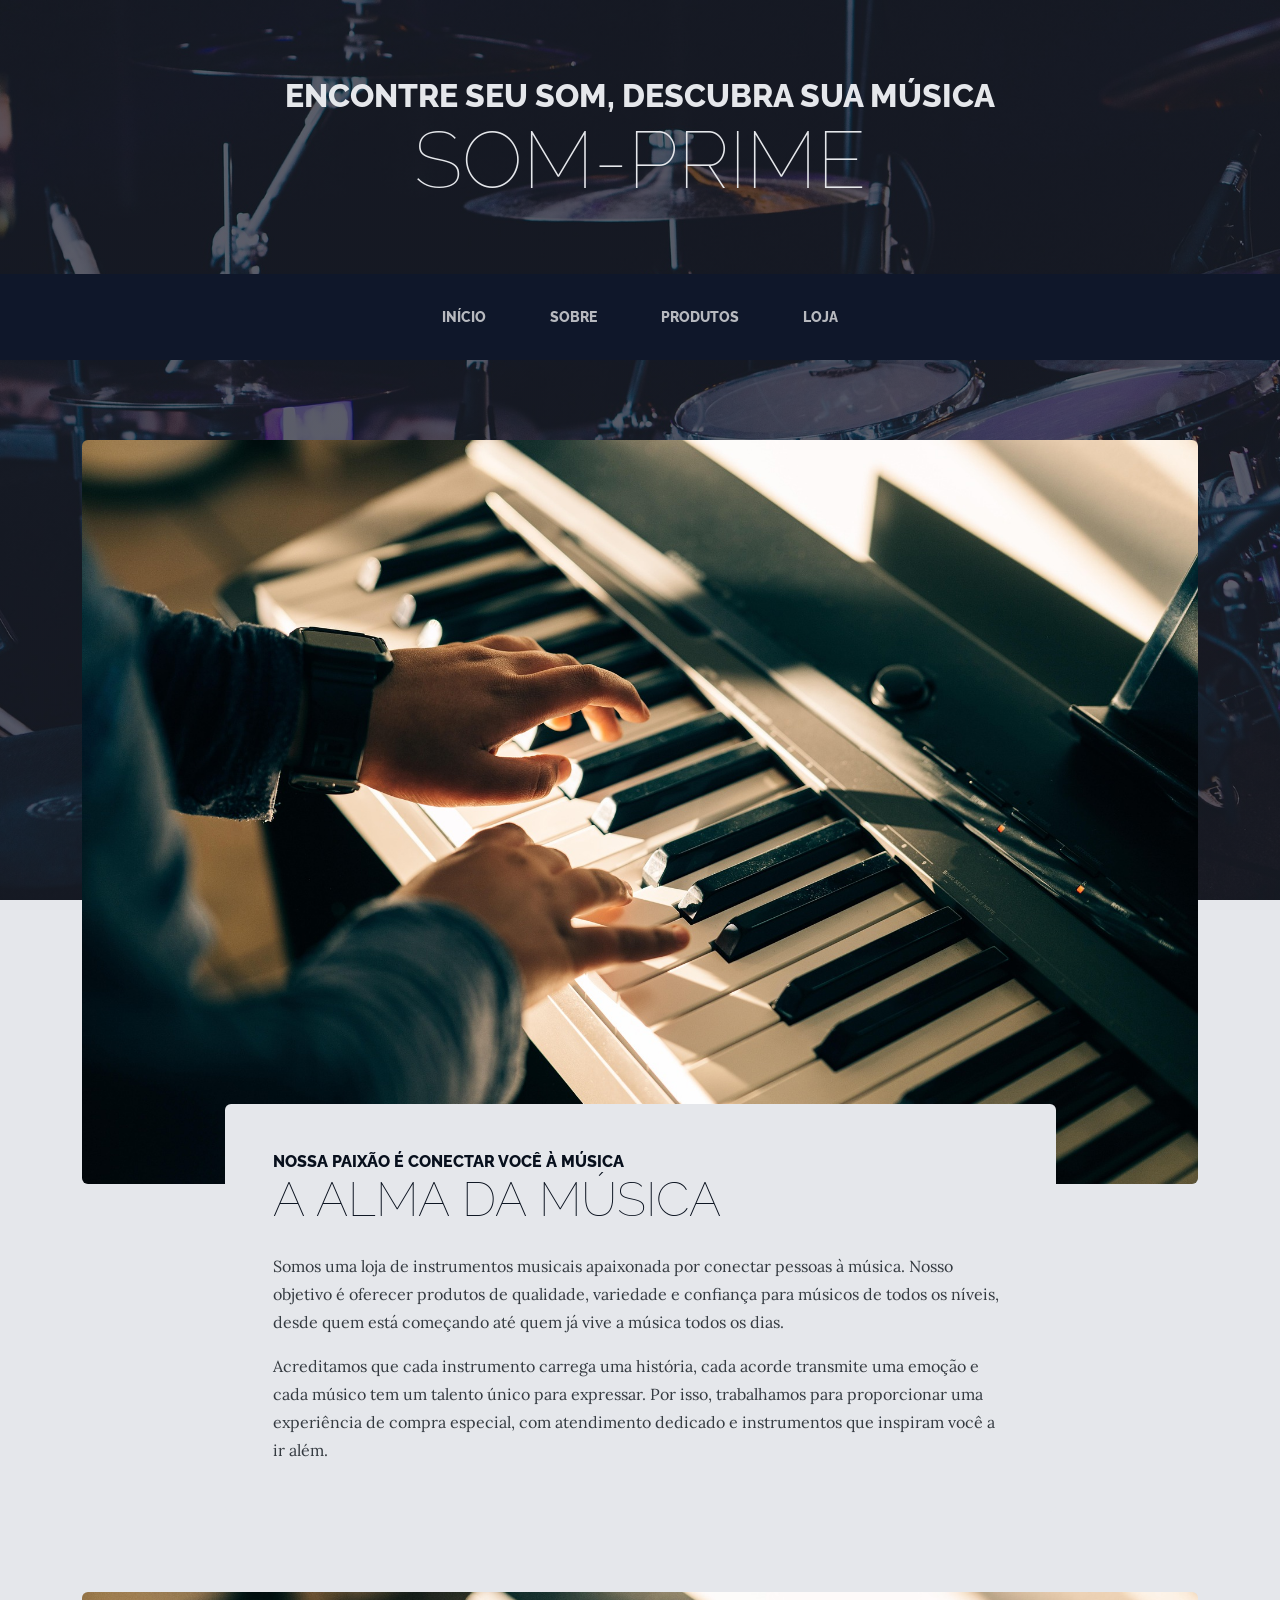
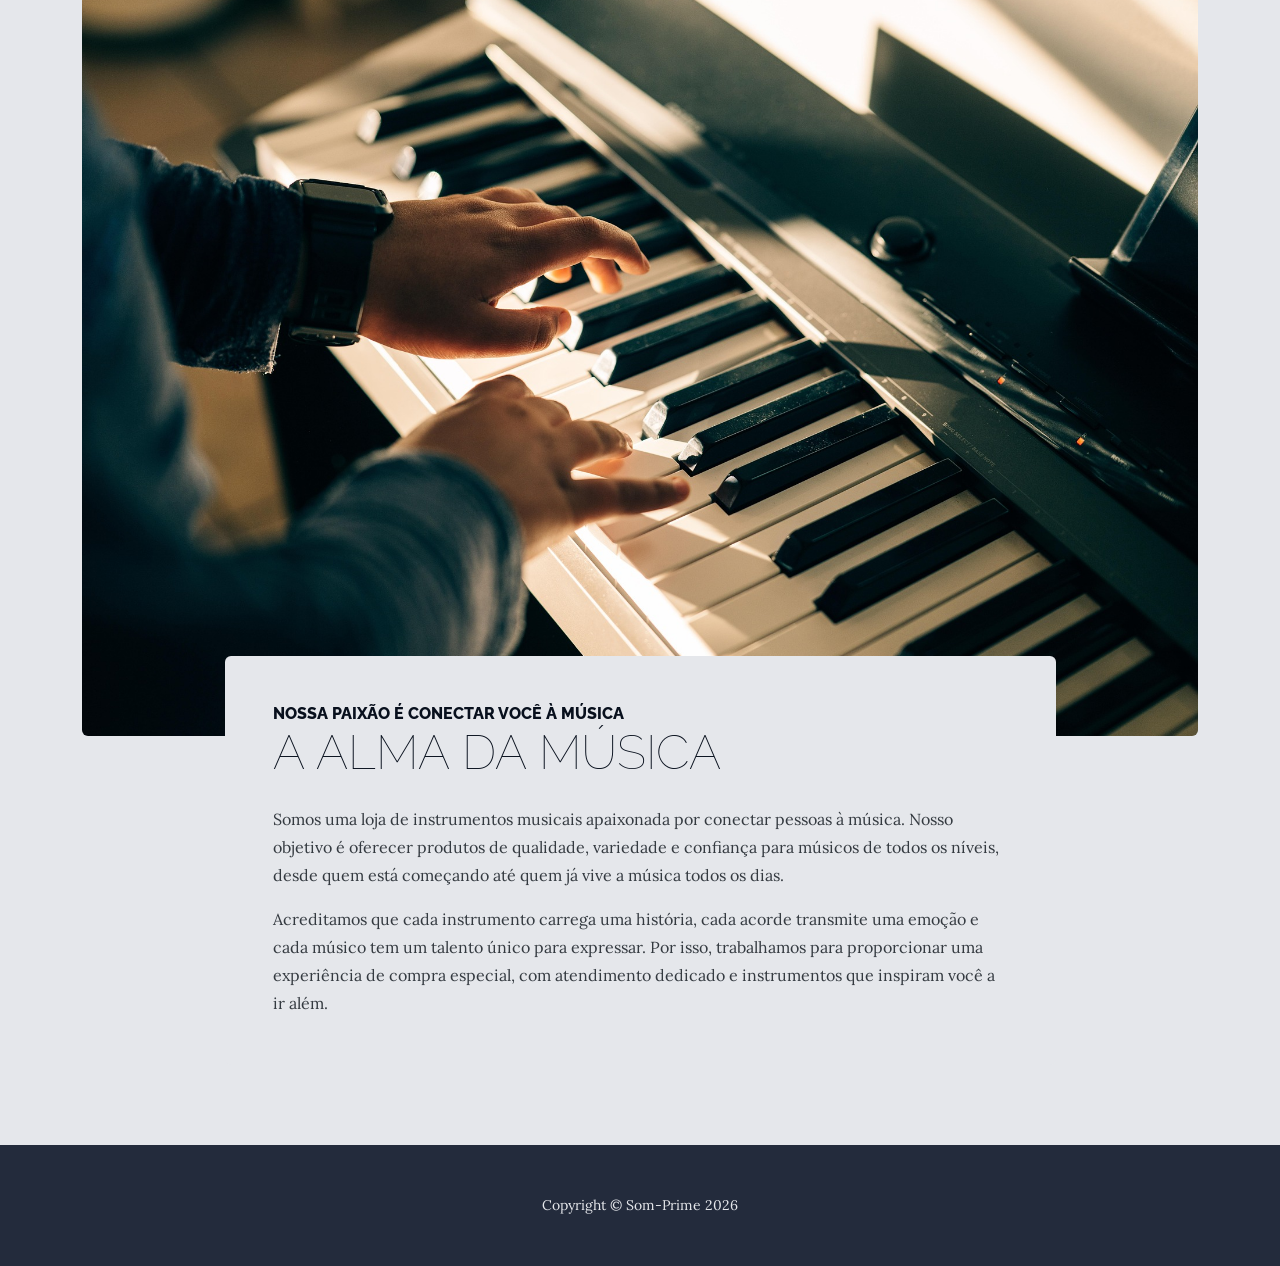
<file: loja instrumentos/startbootstrap-business-casual-gh-pages/about.html>
<!DOCTYPE html>
<html lang="en">

<head>
    <meta charset="utf-8" />
    <meta name="viewport" content="width=device-width, initial-scale=1, shrink-to-fit=no" />
    <meta name="description" content="Conheça a Som-Prime, uma loja de instrumentos musicais apaixonada por conectar pessoas à música. Oferecemos produtos de qualidade para músicos de todos os níveis." />
    <meta name="author" content="" />
    <title>Sobre.Som-Prime</title>
    <link rel="icon" type="image/x-icon" href="assets/favicon.ico" />
    <!-- Google fonts-->
    <link
        href="https://fonts.googleapis.com/css?family=Raleway:100,100i,200,200i,300,300i,400,400i,500,500i,600,600i,700,700i,800,800i,900,900i"
        rel="stylesheet" />
    <link href="https://fonts.googleapis.com/css?family=Lora:400,400i,700,700i" rel="stylesheet" />
    <!-- Core theme CSS (includes Bootstrap)-->
    <link href="css/styles.css" rel="stylesheet" />
</head>

<body>
    <header>
        <h1 class="site-heading text-center text-faded d-none d-lg-block">
            <span class="site-heading-upper text-primary mb-3">Encontre seu som, descubra sua música</span>
            <span class="site-heading-lower">Som-Prime</span>
        </h1>
    </header>
    <!-- Navigation-->
    <nav class="navbar navbar-expand-lg navbar-dark py-lg-4" id="mainNav">
        <div class="container">
            <a class="navbar-brand text-uppercase fw-bold d-lg-none" href="index.html">Som-Prime</a>
            <button class="navbar-toggler" type="button" data-bs-toggle="collapse"
                data-bs-target="#navbarSupportedContent" aria-controls="navbarSupportedContent" aria-expanded="false"
                aria-label="Toggle navigation"><span class="navbar-toggler-icon"></span></button>
            <div class="collapse navbar-collapse" id="navbarSupportedContent">
                <ul class="navbar-nav mx-auto">
                    <li class="nav-item px-lg-4"><a class="nav-link text-uppercase" href="index.html">Início</a></li>
                    <li class="nav-item px-lg-4"><a class="nav-link text-uppercase" href="about.html">Sobre</a></li>
                    <li class="nav-item px-lg-4"><a class="nav-link text-uppercase" href="products.html">Produtos</a>
                    </li>
                    <li class="nav-item px-lg-4"><a class="nav-link text-uppercase" href="store.html">Loja</a></li>
                </ul>
            </div>
        </div>
    </nav>
    <main>
        <section class="page-section about-heading">
            <div class="container">
                <img class="img-fluid rounded about-heading-img mb-3 mb-lg-0" src="assets/img/about.jpg" alt="..." />
                <div class="about-heading-content">
                    <div class="row">
                        <div class="col-xl-9 col-lg-10 mx-auto">
                            <div class="bg-faded rounded p-5">
                                <h2 class="section-heading mb-4">
                                    <span class="section-heading-upper">Nossa paixão é conectar você à Música</span>
                                    <span class="section-heading-lower">A Alma da Música</span>
                                </h2>
                                <p>Somos uma loja de instrumentos musicais apaixonada por conectar pessoas à música. Nosso
                                    objetivo é oferecer produtos de qualidade, variedade e confiança para músicos de todos
                                    os níveis, desde quem está começando até quem já vive a música todos os dias.</p>
                                <p class="mb-0">
                                    Acreditamos que cada instrumento carrega uma história, cada acorde transmite uma emoção
                                    e cada músico tem um talento único para expressar. Por isso, trabalhamos para
                                    proporcionar uma experiência de compra especial, com atendimento dedicado e instrumentos
                                    que inspiram você a ir além.
                                </p>
                            </div>
                        </div>
                    </div>
                </div>
            </div>
        </section>
    </main>
    <section class="page-section about-heading">
        <div class="container">
            <img class="img-fluid rounded about-heading-img mb-3 mb-lg-0" src="assets/img/about.jpg" alt="..." />
            <div class="about-heading-content">
                <div class="row">
                    <div class="col-xl-9 col-lg-10 mx-auto">
                        <div class="bg-faded rounded p-5">
                            <h2 class="section-heading mb-4">
                                <span class="section-heading-upper">Nossa paixão é conectar você à Música</span>
                                <span class="section-heading-lower">A Alma da Música</span>
                            </h2>
                            <p>Somos uma loja de instrumentos musicais apaixonada por conectar pessoas à música. Nosso
                                objetivo é oferecer produtos de qualidade, variedade e confiança para músicos de todos
                                os níveis, desde quem está começando até quem já vive a música todos os dias.</p>
                            <p class="mb-0">
                                Acreditamos que cada instrumento carrega uma história, cada acorde transmite uma emoção
                                e cada músico tem um talento único para expressar. Por isso, trabalhamos para
                                proporcionar uma experiência de compra especial, com atendimento dedicado e instrumentos
                                que inspiram você a ir além.
                            </p>
                        </div>
                    </div>
                </div>
            </div>
        </div>
    </section>
    <footer class="footer text-faded text-center py-5">
        <div class="container">
            <p class="m-0 small">Copyright &copy; Som-Prime 2026</p>
        </div>
    </footer>
    <!-- Bootstrap core JS-->
    <script src="https://cdn.jsdelivr.net/npm/bootstrap@5.2.3/dist/js/bootstrap.bundle.min.js"></script>
    <!-- Core theme JS-->
    <script src="js/scripts.js"></script>
</body>

</html>
</file>
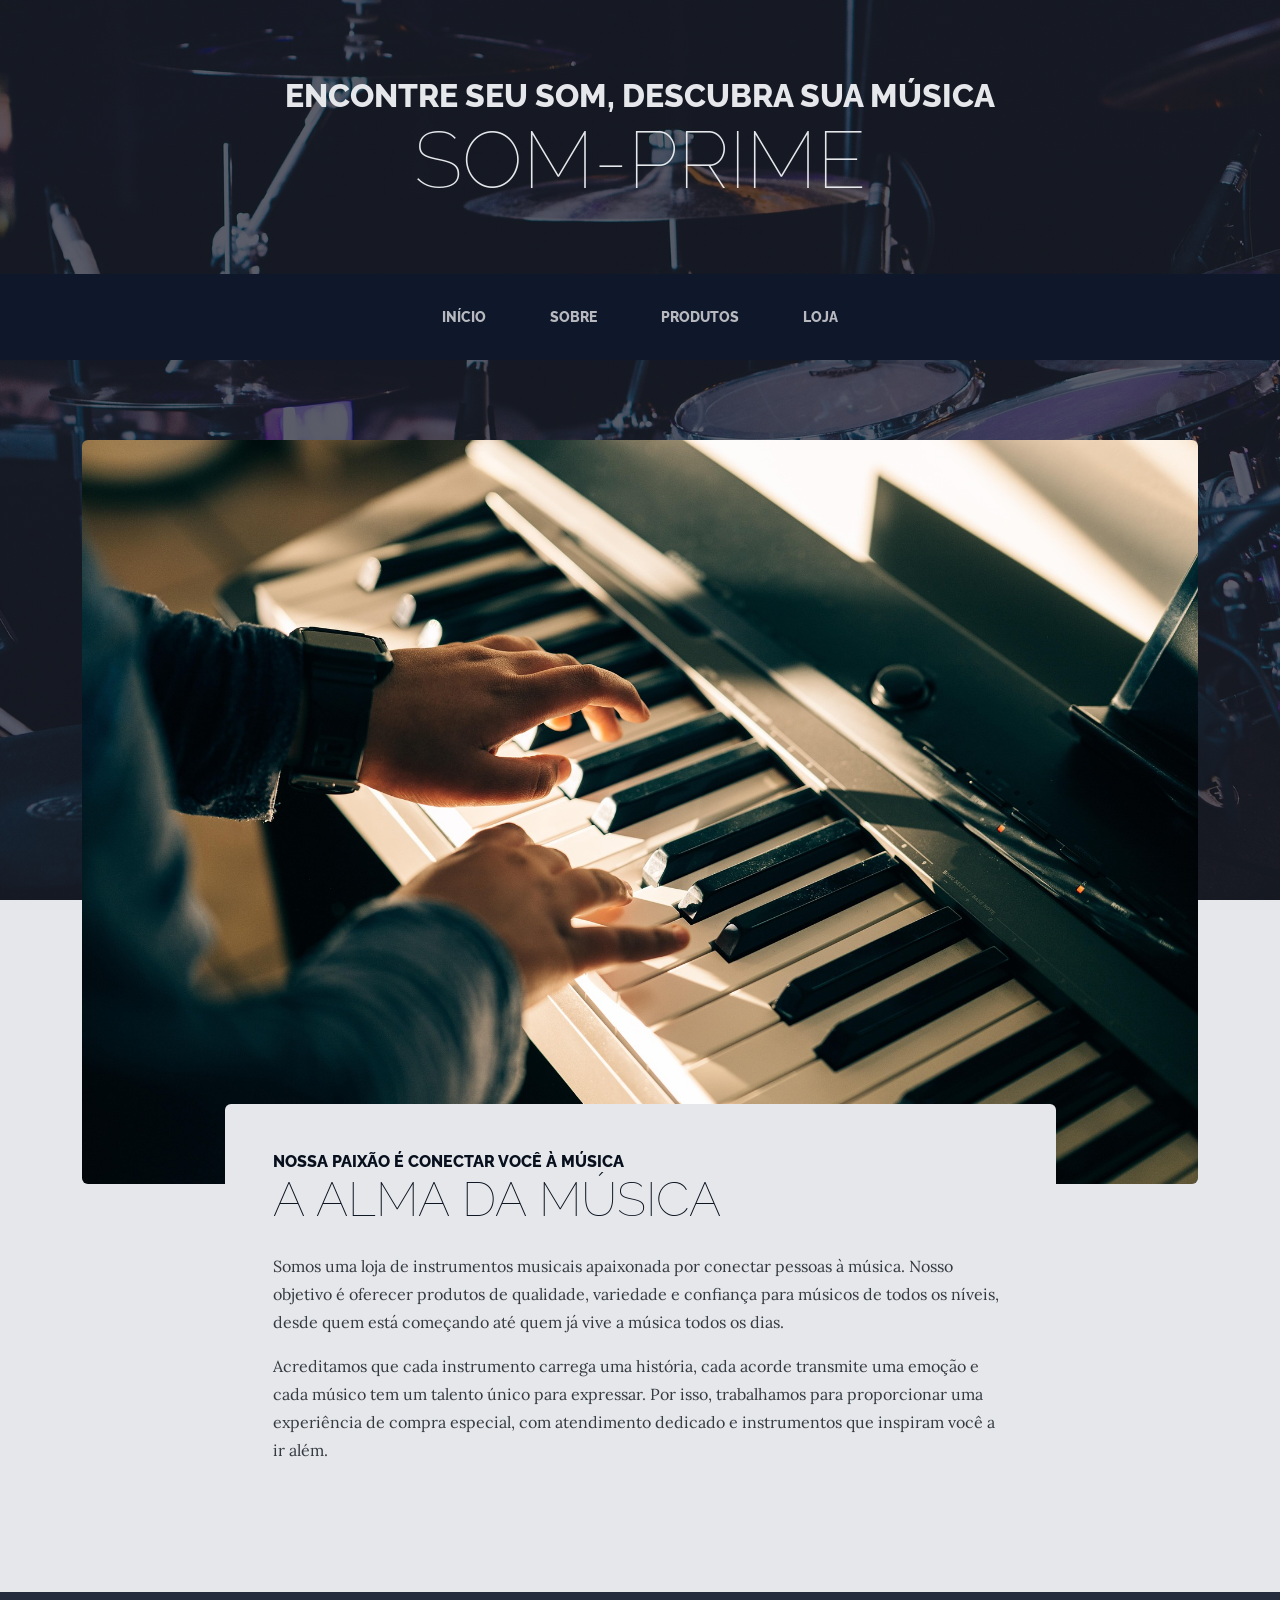
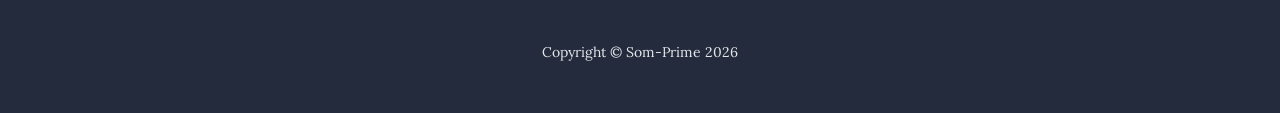
<file: loja instrumentos/startbootstrap-business-casual-gh-pages (1)/startbootstrap-business-casual-gh-pages/about.html>
<!DOCTYPE html>
<html lang="en">

<head>
    <meta charset="utf-8" />
    <meta name="viewport" content="width=device-width, initial-scale=1, shrink-to-fit=no" />
    <meta name="description" content="" />
    <meta name="author" content="" />
    <title>Sobre.Som-Prime</title>
    <link rel="icon" type="image/x-icon" href="assets/favicon.ico" />
    <!-- Google fonts-->
    <link
        href="https://fonts.googleapis.com/css?family=Raleway:100,100i,200,200i,300,300i,400,400i,500,500i,600,600i,700,700i,800,800i,900,900i"
        rel="stylesheet" />
    <link href="https://fonts.googleapis.com/css?family=Lora:400,400i,700,700i" rel="stylesheet" />
    <!-- Core theme CSS (includes Bootstrap)-->
    <link href="css/styles.css" rel="stylesheet" />
</head>

<body>
    <header>
        <h1 class="site-heading text-center text-faded d-none d-lg-block">
            <span class="site-heading-upper text-primary mb-3">Encontre seu som, descubra sua música</span>
            <span class="site-heading-lower">Som-Prime</span>
        </h1>
    </header>
    <!-- Navigation-->
    <nav class="navbar navbar-expand-lg navbar-dark py-lg-4" id="mainNav">
        <div class="container">
            <a class="navbar-brand text-uppercase fw-bold d-lg-none" href="index.html">Som-Prime</a>
            <button class="navbar-toggler" type="button" data-bs-toggle="collapse"
                data-bs-target="#navbarSupportedContent" aria-controls="navbarSupportedContent" aria-expanded="false"
                aria-label="Toggle navigation"><span class="navbar-toggler-icon"></span></button>
            <div class="collapse navbar-collapse" id="navbarSupportedContent">
                <ul class="navbar-nav mx-auto">
                    <li class="nav-item px-lg-4"><a class="nav-link text-uppercase" href="index.html">Início</a></li>
                    <li class="nav-item px-lg-4"><a class="nav-link text-uppercase" href="about.html">Sobre</a></li>
                    <li class="nav-item px-lg-4"><a class="nav-link text-uppercase" href="products.html">Produtos</a>
                    </li>
                    <li class="nav-item px-lg-4"><a class="nav-link text-uppercase" href="store.html">Loja</a></li>
                </ul>
            </div>
        </div>
    </nav>
    <section class="page-section about-heading">
        <div class="container">
            <img class="img-fluid rounded about-heading-img mb-3 mb-lg-0" src="assets/img/about.jpg" alt="..." />
            <div class="about-heading-content">
                <div class="row">
                    <div class="col-xl-9 col-lg-10 mx-auto">
                        <div class="bg-faded rounded p-5">
                            <h2 class="section-heading mb-4">
                                <span class="section-heading-upper">Nossa paixão é conectar você à Música</span>
                                <span class="section-heading-lower">A Alma da Música</span>
                            </h2>
                            <p>Somos uma loja de instrumentos musicais apaixonada por conectar pessoas à música. Nosso
                                objetivo é oferecer produtos de qualidade, variedade e confiança para músicos de todos
                                os níveis, desde quem está começando até quem já vive a música todos os dias.</p>
                            <p class="mb-0">
                                Acreditamos que cada instrumento carrega uma história, cada acorde transmite uma emoção
                                e cada músico tem um talento único para expressar. Por isso, trabalhamos para
                                proporcionar uma experiência de compra especial, com atendimento dedicado e instrumentos
                                que inspiram você a ir além.
                            </p>
                        </div>
                    </div>
                </div>
            </div>
        </div>
    </section>
    <footer class="footer text-faded text-center py-5">
        <div class="container">
            <p class="m-0 small">Copyright &copy; Som-Prime 2026</p>
        </div>
    </footer>
    <!-- Bootstrap core JS-->
    <script src="https://cdn.jsdelivr.net/npm/bootstrap@5.2.3/dist/js/bootstrap.bundle.min.js"></script>
    <!-- Core theme JS-->
    <script src="js/scripts.js"></script>
</body>

</html>
</file>
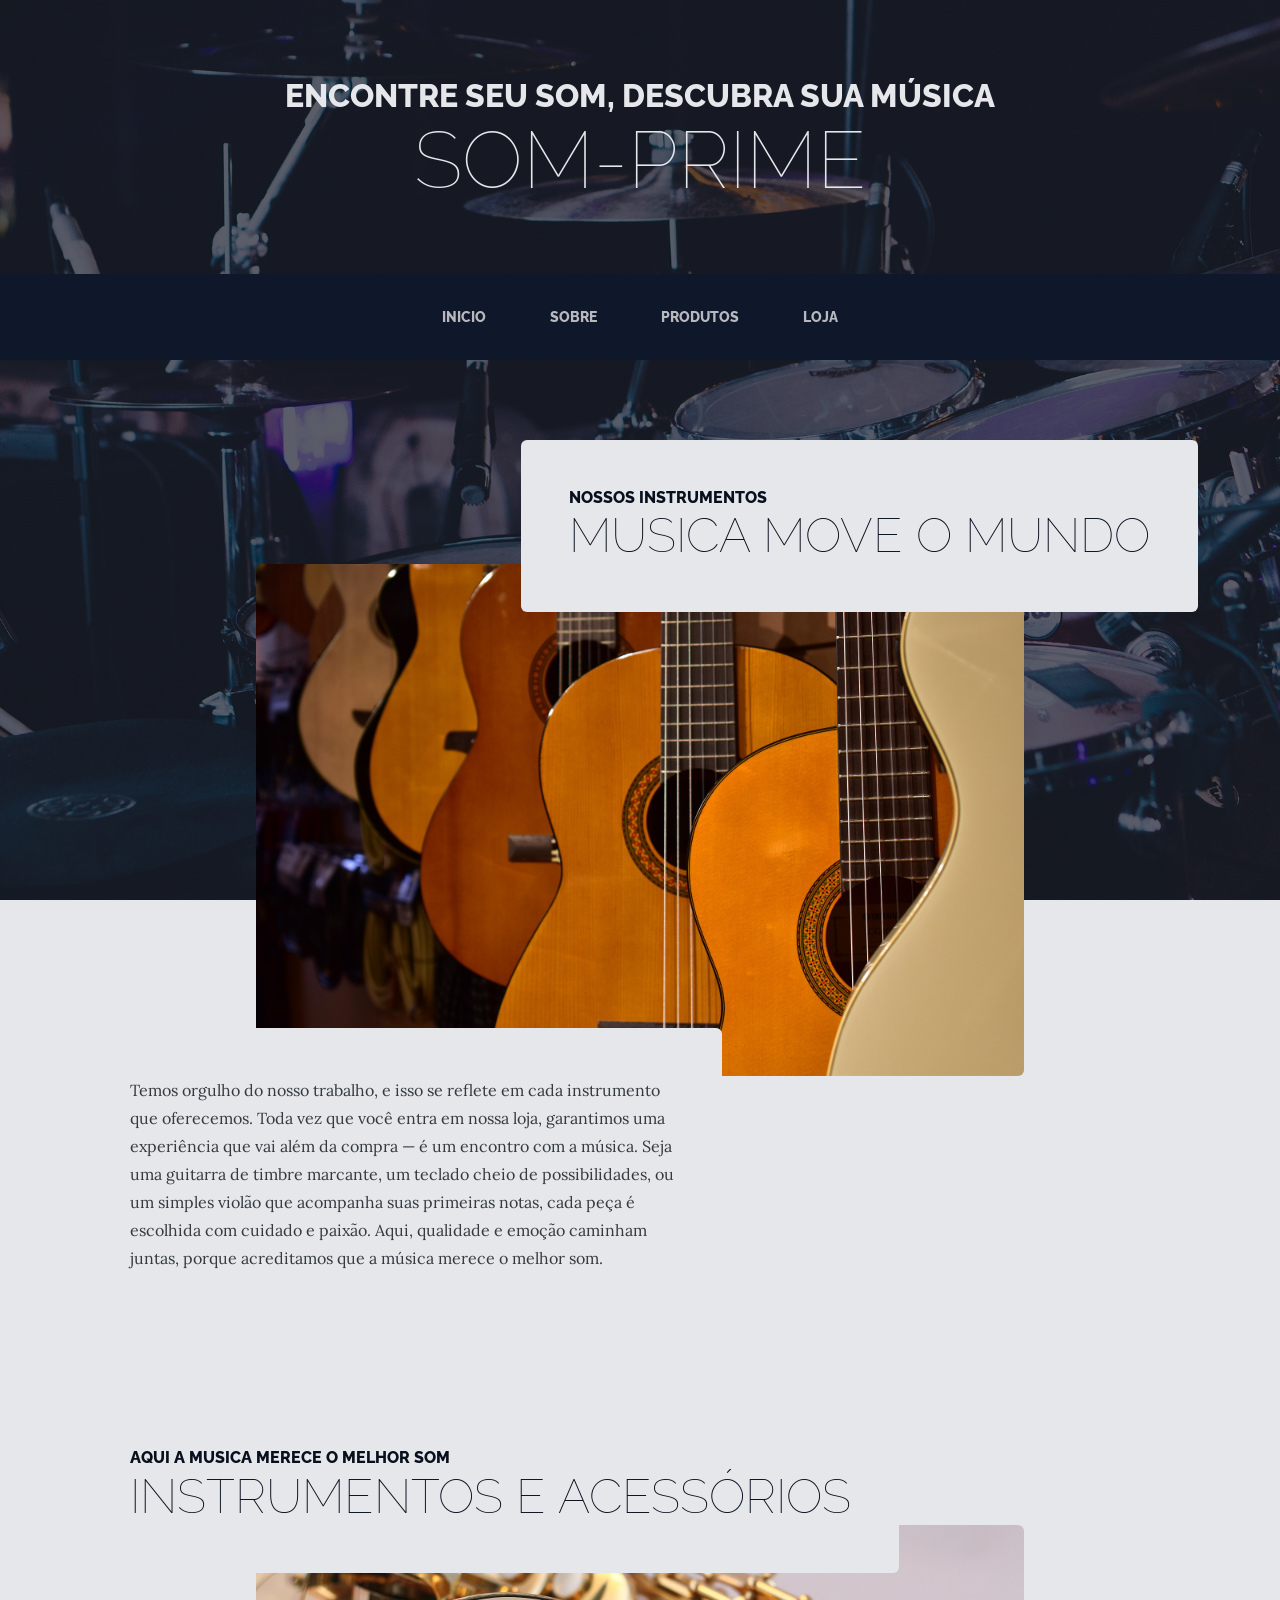
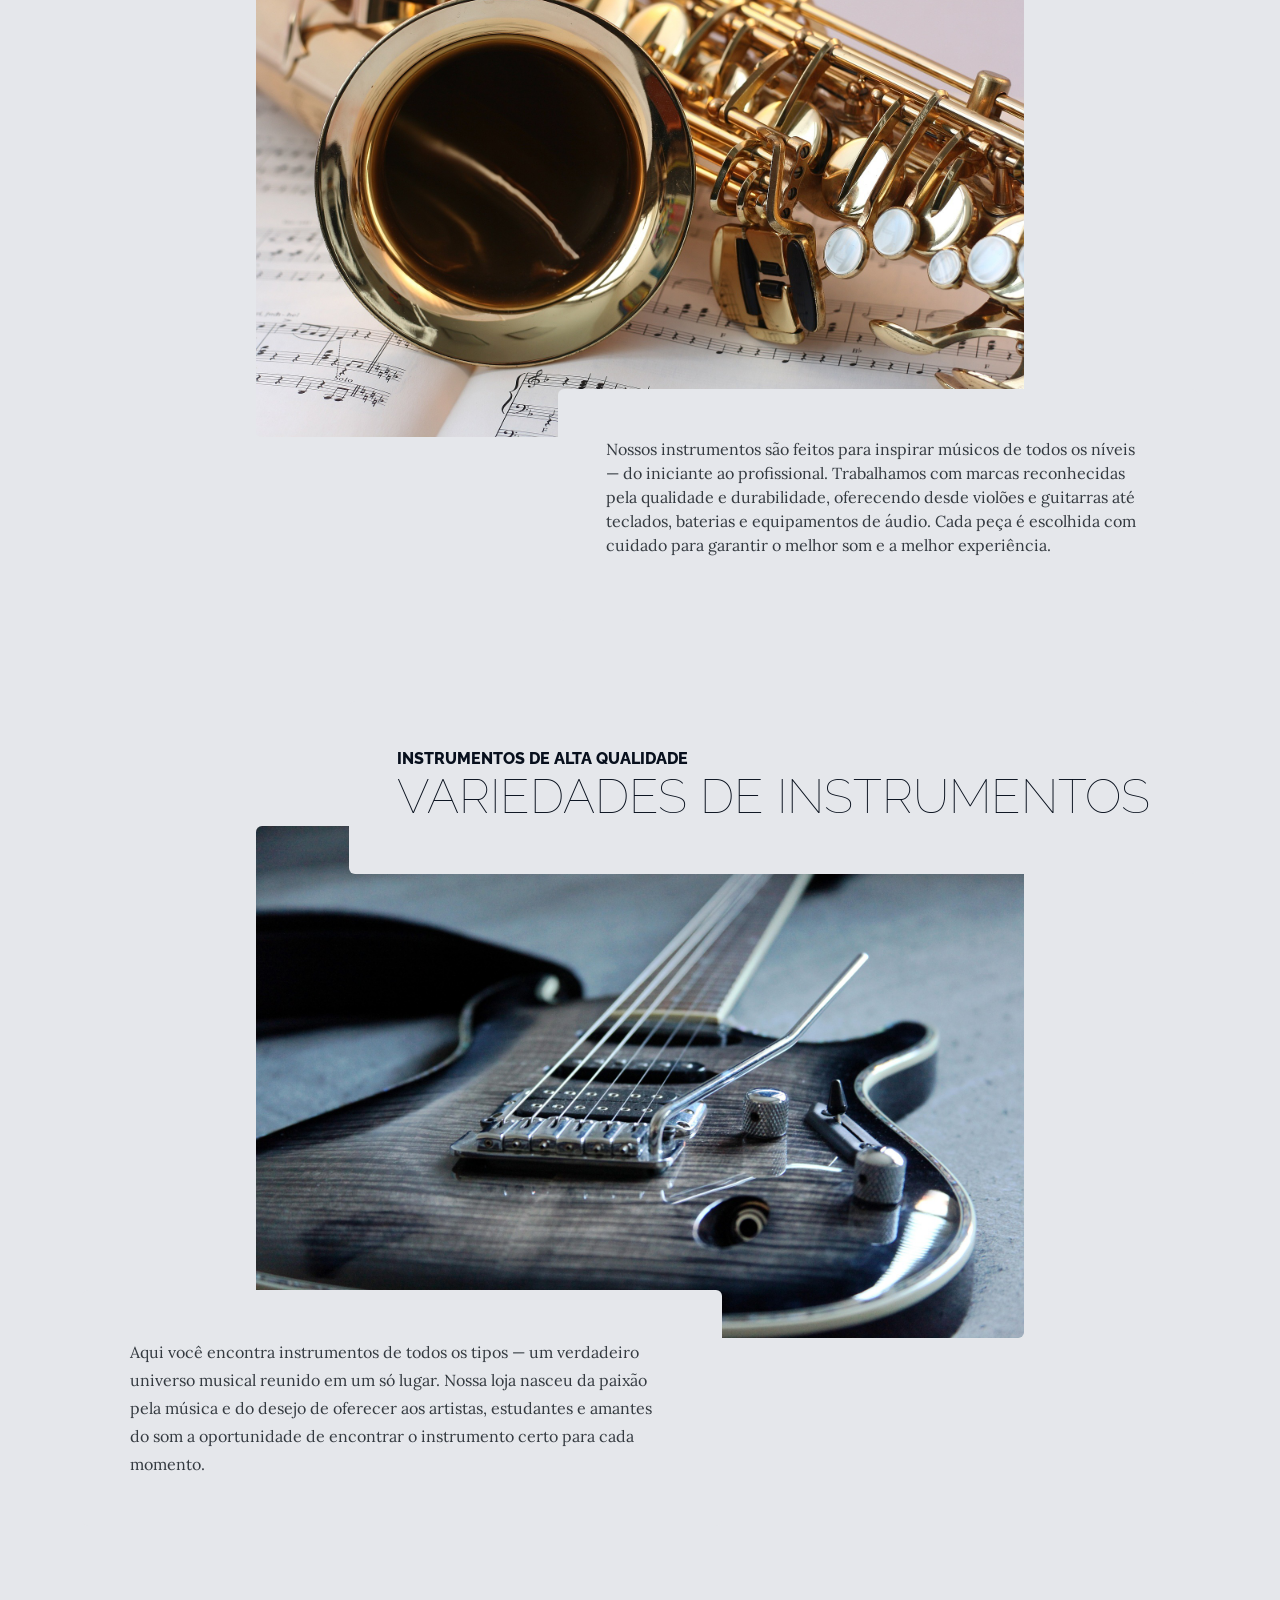
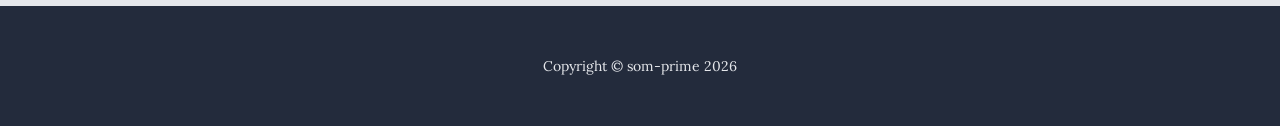
<file: loja instrumentos/startbootstrap-business-casual-gh-pages (1)/startbootstrap-business-casual-gh-pages/products.html>
<!DOCTYPE html>
<html lang="en">
    <head>
        <meta charset="utf-8" />
        <meta name="viewport" content="width=device-width, initial-scale=1, shrink-to-fit=no" />
        <meta name="description" content="" />
        <meta name="author" content="" />
        <title>som-prime</title>
        <link rel="icon" type="image/x-icon" href="assets/favicon.ico" />
        <!-- Google fonts-->
        <link href="https://fonts.googleapis.com/css?family=Raleway:100,100i,200,200i,300,300i,400,400i,500,500i,600,600i,700,700i,800,800i,900,900i" rel="stylesheet" />
        <link href="https://fonts.googleapis.com/css?family=Lora:400,400i,700,700i" rel="stylesheet" />
        <!-- Core theme CSS (includes Bootstrap)-->
        <link href="css/styles.css" rel="stylesheet" />
    </head>
    <body>
        <header>
            <h1 class="site-heading text-center text-faded d-none d-lg-block">
                <span class="site-heading-upper text-primary mb-3">Encontre seu som, descubra sua música</span>
                <span class="site-heading-lower">som-prime</span>
            </h1>
        </header>
        <!-- Navigation-->
        <nav class="navbar navbar-expand-lg navbar-dark py-lg-4" id="mainNav">
            <div class="container">
                <a class="navbar-brand text-uppercase fw-bold d-lg-none" href="index.html">som-prime</a>
                <button class="navbar-toggler" type="button" data-bs-toggle="collapse" data-bs-target="#navbarSupportedContent" aria-controls="navbarSupportedContent" aria-expanded="false" aria-label="Toggle navigation"><span class="navbar-toggler-icon"></span></button>
                <div class="collapse navbar-collapse" id="navbarSupportedContent">
                    <ul class="navbar-nav mx-auto">
                        <li class="nav-item px-lg-4"><a class="nav-link text-uppercase" href="index.html">inicio</a></li>
                        <li class="nav-item px-lg-4"><a class="nav-link text-uppercase" href="about.html">Sobre</a></li>
                        <li class="nav-item px-lg-4"><a class="nav-link text-uppercase" href="products.html">Produtos</a></li>
                        <li class="nav-item px-lg-4"><a class="nav-link text-uppercase" href="store.html">Loja</a></li>
                    </ul>
                </div>
            </div>
        </nav>
        <section class="page-section">
            <div class="container">
                <div class="product-item">
                    <div class="product-item-title d-flex">
                        <div class="bg-faded p-5 d-flex ms-auto rounded">
                            <h2 class="section-heading mb-0">
                                <span class="section-heading-upper">nossos instrumentos</span>
                                <span class="section-heading-lower">musica move o mundo</span>
                            </h2>
                        </div>
                    </div>
                    <img class="product-item-img mx-auto d-flex rounded img-fluid mb-3 mb-lg-0" src="assets/img/products-01.jpg" alt="..." />
                    <div class="product-item-description d-flex me-auto">
                        <div class="bg-faded p-5 rounded"><p class="mb-0">Temos orgulho do nosso trabalho, e isso se reflete em cada instrumento que oferecemos.
Toda vez que você entra em nossa loja, garantimos uma experiência que vai além da compra — é um encontro com a música.
Seja uma guitarra de timbre marcante, um teclado cheio de possibilidades, ou um simples violão que acompanha suas primeiras notas, cada peça é escolhida com cuidado e paixão.
Aqui, qualidade e emoção caminham juntas, porque acreditamos que a música merece o melhor som.
                </div>
            </div>
        </section>
        <section class="page-section">
            <div class="container">
                <div class="product-item">
                    <div class="product-item-title d-flex">
                        <div class="bg-faded p-5 d-flex me-auto rounded">
                            <h2 class="section-heading mb-0">
                                <span class="section-heading-upper">aqui a musica merece o melhor som</span>
                                <span class="section-heading-lower">instrumentos e acessórios</span>
                            </h2>
                        </div>
                    </div>
                    <img class="product-item-img mx-auto d-flex rounded img-fluid mb-3 mb-lg-0" src="assets/img/products-02.jpg" alt="..." />
                    <div class="product-item-description d-flex ms-auto">
                        <div class="bg-faded p-5 rounded"><p class="mb-0"></p>Nossos instrumentos são feitos para inspirar músicos de todos os níveis — do iniciante ao profissional. Trabalhamos com marcas reconhecidas pela qualidade e durabilidade, oferecendo desde violões e guitarras até teclados, baterias e equipamentos de áudio. Cada peça é escolhida com cuidado para garantir o melhor som e a melhor experiência.</p></div>
                    </div>
                </div>
            </div>
        </section>
        <section class="page-section">
            <div class="container">
                <div class="product-item">
                    <div class="product-item-title d-flex">
                        <div class="bg-faded p-5 d-flex ms-auto rounded">
                            <h2 class="section-heading mb-0">
                                <span class="section-heading-upper">instrumentos de alta qualidade</span>
                                <span class="section-heading-lower">variedades de instrumentos</span>
                            </h2>
                        </div>
                    </div>
                    <img class="product-item-img mx-auto d-flex rounded img-fluid mb-3 mb-lg-0" src="assets/img/products-03.jpg" alt="..." />
                    <div class="product-item-description d-flex me-auto">
                        <div class="bg-faded p-5 rounded"><p class="mb-0">Aqui você encontra instrumentos de todos os tipos — um verdadeiro universo musical reunido em um só lugar. Nossa loja nasceu da paixão pela música e do desejo de oferecer aos artistas, estudantes e amantes do som a oportunidade de encontrar o instrumento certo para cada momento.
                </div>
            </div>
        </section>
        <footer class="footer text-faded text-center py-5">
            <div class="container"><p class="m-0 small">Copyright &copy; som-prime 2026</p></div>
        </footer>
        <!-- Bootstrap core JS-->
        <script src="https://cdn.jsdelivr.net/npm/bootstrap@5.2.3/dist/js/bootstrap.bundle.min.js"></script>
        <!-- Core theme JS-->
        <script src="js/scripts.js"></script>
    </body>
</html>
</file>
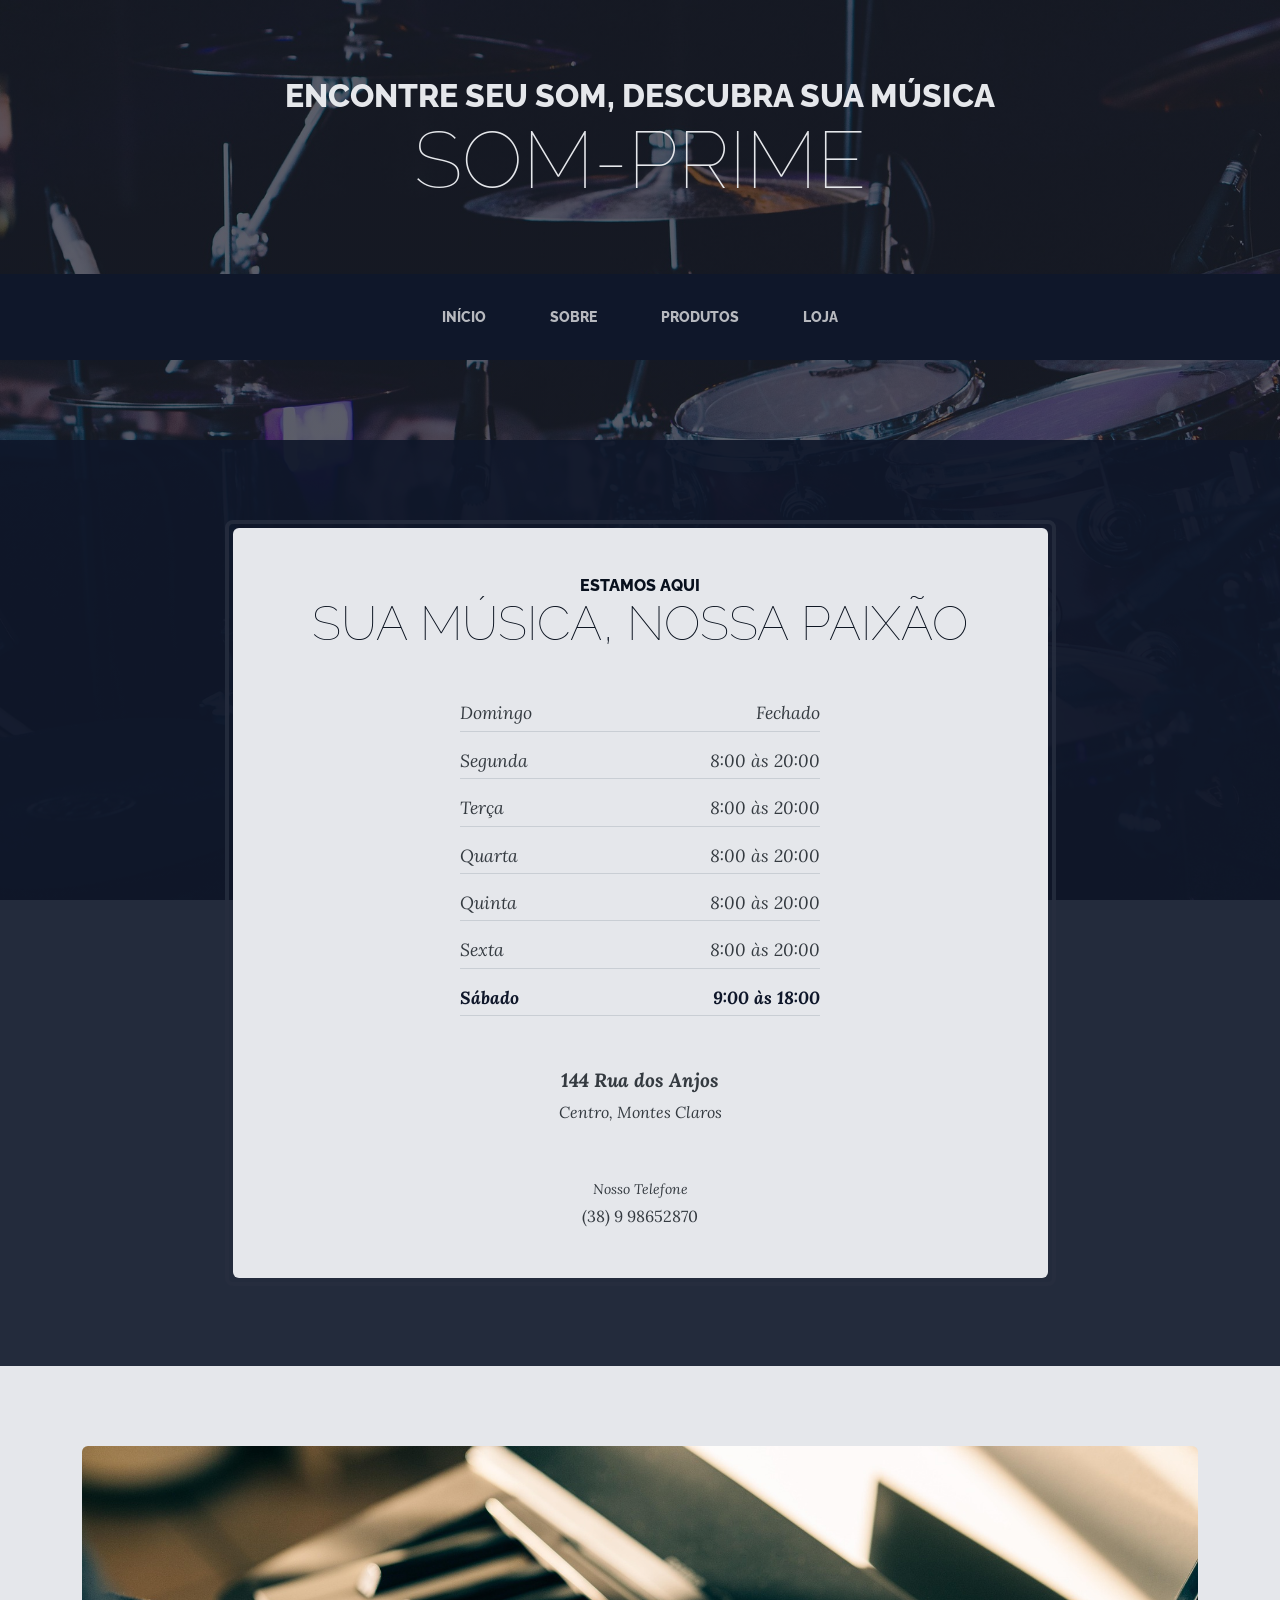
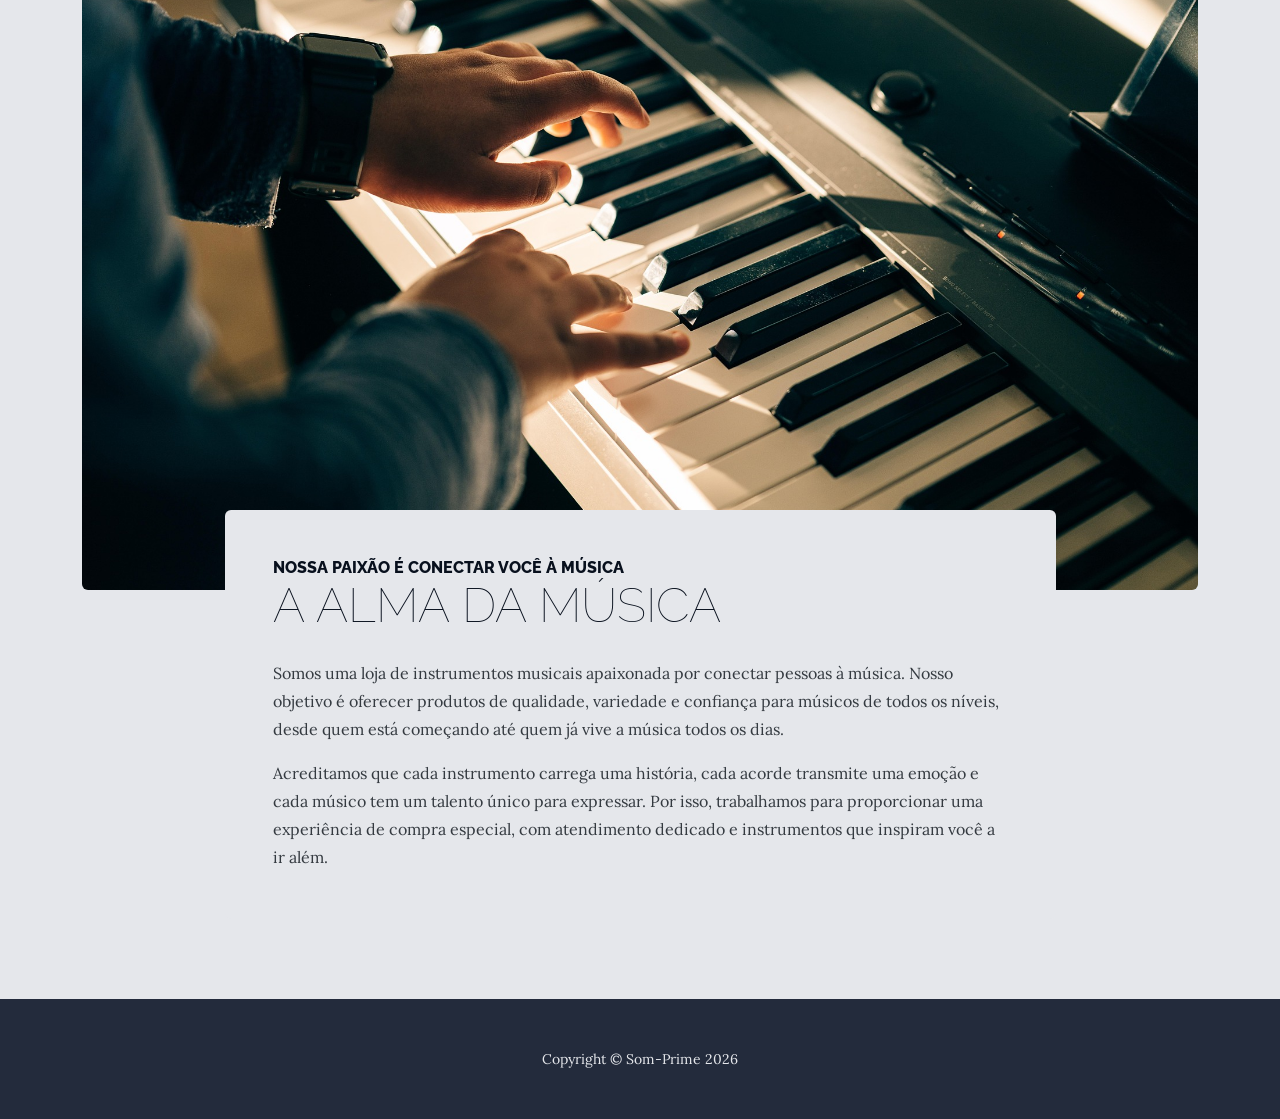
<file: loja instrumentos/startbootstrap-business-casual-gh-pages (1)/startbootstrap-business-casual-gh-pages/store.html>
<!DOCTYPE html>
<html lang="en">
    <head>
        <meta charset="utf-8" />
        <meta name="viewport" content="width=device-width, initial-scale=1, shrink-to-fit=no" />
        <meta name="description" content="" />
        <meta name="author" content="" />
        <title>Business Casual - Start Bootstrap Theme</title>
        <link rel="icon" type="image/x-icon" href="assets/favicon.ico" />
        <!-- Google fonts-->
        <link href="https://fonts.googleapis.com/css?family=Raleway:100,100i,200,200i,300,300i,400,400i,500,500i,600,600i,700,700i,800,800i,900,900i" rel="stylesheet" />
        <link href="https://fonts.googleapis.com/css?family=Lora:400,400i,700,700i" rel="stylesheet" />
        <!-- Core theme CSS (includes Bootstrap)-->
        <link href="css/styles.css" rel="stylesheet" />
    </head>
    <body>
        <header>
            <h1 class="site-heading text-center text-faded d-none d-lg-block">
                <span class="site-heading-upper text-primary mb-3">Encontre seu som, descubra sua música</span>
                <span class="site-heading-lower">Som-Prime</span>
            </h1>
        </header>
        <!-- Navigation-->
        <nav class="navbar navbar-expand-lg navbar-dark py-lg-4" id="mainNav">
            <div class="container">
                <a class="navbar-brand text-uppercase fw-bold d-lg-none" href="index.html">Som-Prime</a>
                <button class="navbar-toggler" type="button" data-bs-toggle="collapse" data-bs-target="#navbarSupportedContent" aria-controls="navbarSupportedContent" aria-expanded="false" aria-label="Toggle navigation"><span class="navbar-toggler-icon"></span></button>
                <div class="collapse navbar-collapse" id="navbarSupportedContent">
                    <ul class="navbar-nav mx-auto">
                        <li class="nav-item px-lg-4"><a class="nav-link text-uppercase" href="index.html">Início</a></li>
                        <li class="nav-item px-lg-4"><a class="nav-link text-uppercase" href="about.html">Sobre</a></li>
                        <li class="nav-item px-lg-4"><a class="nav-link text-uppercase" href="products.html">Produtos</a></li>
                        <li class="nav-item px-lg-4"><a class="nav-link text-uppercase" href="store.html">Loja</a></li>
                    </ul>
                </div>
            </div>
        </nav>
        <section class="page-section cta">
            <div class="container">
                <div class="row">
                    <div class="col-xl-9 mx-auto">
                        <div class="cta-inner bg-faded text-center rounded">
                            <h2 class="section-heading mb-5">
                                <span class="section-heading-upper">Estamos Aqui</span>
                                <span class="section-heading-lower">Sua Música, Nossa Paixão</span>
                            </h2>
                            <ul class="list-unstyled list-hours mb-5 text-left mx-auto">
                                <li class="list-unstyled-item list-hours-item d-flex">
                                    Domingo
                                    <span class="ms-auto">Fechado</span>
                                </li>
                                <li class="list-unstyled-item list-hours-item d-flex">
                                    Segunda
                                    <span class="ms-auto">8:00 às 20:00</span>
                                </li>
                                <li class="list-unstyled-item list-hours-item d-flex">
                                    Terça
                                    <span class="ms-auto">8:00 às 20:00</span>
                                </li>
                                <li class="list-unstyled-item list-hours-item d-flex">
                                    Quarta
                                    <span class="ms-auto">8:00 às 20:00</span>
                                </li>
                                <li class="list-unstyled-item list-hours-item d-flex">
                                    Quinta
                                    <span class="ms-auto">8:00 às 20:00</span>
                                </li>
                                <li class="list-unstyled-item list-hours-item d-flex">
                                    Sexta
                                    <span class="ms-auto">8:00 às 20:00</span>
                                </li>
                                <li class="list-unstyled-item list-hours-item d-flex">
                                    Sábado
                                    <span class="ms-auto">9:00 às 18:00</span>
                                </li>
                            </ul>
                            <p class="address mb-5">
                                <em>
                                    <strong>144 Rua dos Anjos</strong>
                                    <br/>
                                    Centro, Montes Claros
                                </em>
                            </p>
                            <p class="mb-0">
                                <small><em>Nosso Telefone</em></small>
                                <br />
                                (38) 9 98652870
                            </p>
                        </div>
                    </div>
                </div>
            </div>
        </section>
        <section class="page-section about-heading">
            <div class="container">
                <img class="img-fluid rounded about-heading-img mb-3 mb-lg-0" src="assets/img/about.jpg" alt="..." />
                <div class="about-heading-content">
                    <div class="row">
                        <div class="col-xl-9 col-lg-10 mx-auto">
                            <div class="bg-faded rounded p-5">
                                <h2 class="section-heading mb-4">
                                    <span class="section-heading-upper">Nossa paixão é conectar você à Música</span>
                                    <span class="section-heading-lower">A Alma da Música</span>
                                </h2>
                                <p>Somos uma loja de instrumentos musicais apaixonada por conectar pessoas à música. Nosso objetivo é oferecer produtos de qualidade, variedade e confiança para músicos de todos os níveis, desde quem está começando até quem já vive a música todos os dias.</p>
                                <p class="mb-0">
                                    Acreditamos que cada instrumento carrega uma história, cada acorde transmite uma emoção e cada músico tem um talento único para expressar. Por isso, trabalhamos para proporcionar uma experiência de compra especial, com atendimento dedicado e instrumentos que inspiram você a ir além.
                            </div>
                        </div>
                    </div>
                </div>
            </div>
        </section>
        <footer class="footer text-faded text-center py-5">
            <div class="container"><p class="m-0 small">Copyright &copy; Som-Prime 2026</p></div>
        </footer>
        <!-- Bootstrap core JS-->
        <script src="https://cdn.jsdelivr.net/npm/bootstrap@5.2.3/dist/js/bootstrap.bundle.min.js"></script>
        <!-- Core theme JS-->
        <script src="js/scripts.js"></script>
    </body>
</html>
</file>
